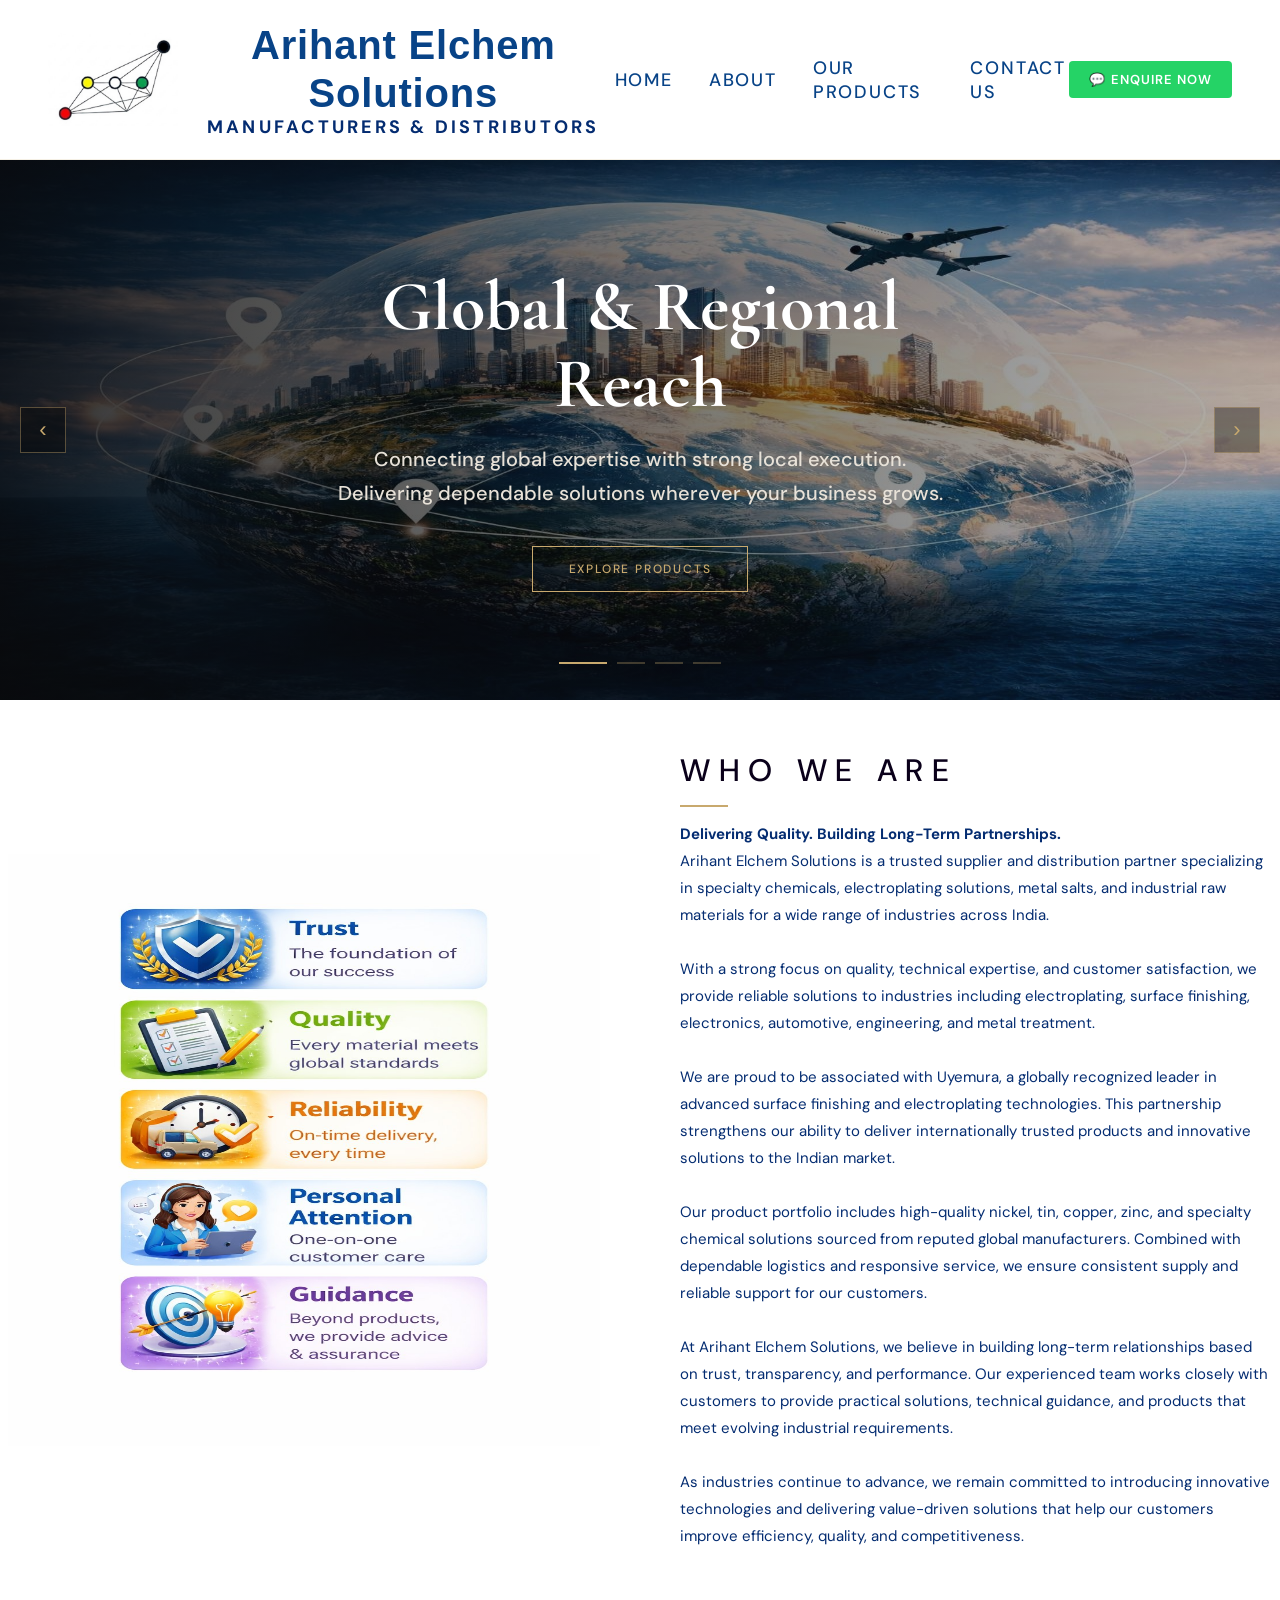
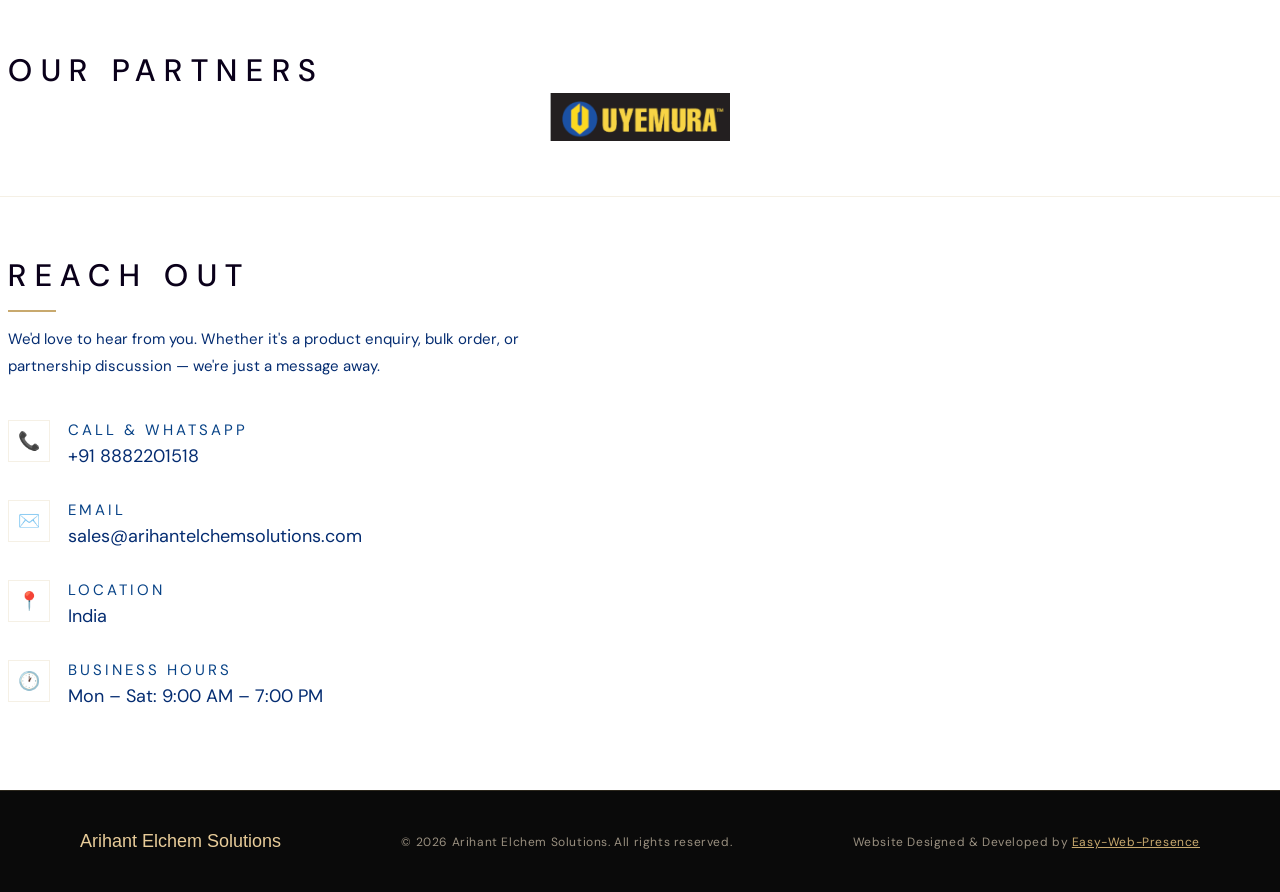
<file: index.html>
<!DOCTYPE html>
<html lang="en">
<head>
<meta charset="UTF-8" />
<meta name="viewport" content="width=device-width, initial-scale=1.0" />
<title>Arihant Elchem Solutions</title>
<link href="https://fonts.googleapis.com/css2?family=Cormorant+Garamond:wght@400;600;700&family=DM+Sans:wght@300;400;500&display=swap" rel="stylesheet" />

 <link rel="stylesheet" href="style.css">
</head>
<body>

<!-- NAVBAR -->
<nav>
  <a href="#home" class="nav-brand">
    <img src="Logo1.png" alt="Arihant Elchem Solutions" />
    <div class="nav-name">
      Arihant Elchem Solutions
      <span> Manufacturers &amp; Distributors</span>
    </div>
  </a>
  <ul class="nav-links">
    <li><a href="#home">Home</a></li>
    <li><a href="#about">About</a></li>
     <li class="dropdown">
        <a href="#products">Our Products</a>
        <ul class="dropdown-menu">
            <li><a href="Pdt1/index.html" target="_blank">Packaging Coatings</a></li>
            <li><a href="Pdt2/index.html" target="_blank">Plating Chemicals</a></li>
            <li><a href="Pdt3/index.html" target="_blank">Anodes</a></li>
            <li><a href="Pdt4/index.html" target="_blank">Basic Chemicals</a></li>
        </ul>
     </li>
    
    <li><a href="#contact">Contact Us</a></li>
  </ul>
  
<a 
  href="https://wa.me/918882201518?text=Hello%2C%20I%20would%20like%20to%20enquire%20about%20a%20product%3F" 
  target="_blank" 
  class="btn-whatsapp-nav"
>
  💬 Enquire Now
</a>
  <button class="nav-toggle" id="navToggle" aria-label="Toggle menu">
    <span></span><span></span><span></span>
  </button>
</nav>

<!-- HOME HERO SLIDER -->
<section id="home" style="padding:0;">
  <div class="slider">
    <div class="slide active">
      <div class="slide-bg" style="background-image: url('Slide3.jpg');"></div>
      <div class="slide-overlay"></div>
      <div class="slide-content">
        
        <h1 class="slide-title">Global & Regional Reach</h1>
        <p class="slide-sub">Connecting global expertise with strong local execution.
Delivering dependable solutions wherever your business grows.</p>
        <a href="#products" class="btn">Explore Products</a>
      </div>
    </div>

    <div class="slide">
      <div class="slide-bg" style="background-image: url('Slider4.png');"></div>
      <div class="slide-overlay"></div>
      <div class="slide-content">
        <div class="slide-tag">Quality Assurance</div>
        <h1 class="slide-title">Customer Centric Approach</h1>
        <p class="slide-sub"> Your challenges drive our solutions and innovations.
We partner closely to ensure consistent success and satisfaction.</p>
        <a href="#contact" class="btn">Get in Touch</a>
      </div>
    </div>

    <div class="slide">
      <div class="slide-bg" style="background-image: url('Slide2.jpg');"></div>
      <div class="slide-overlay"></div>
      <div class="slide-content">
        
        <h1 class="slide-title">Turnkey Solutions</h1>
        <p class="slide-sub">From supply to support, everything under one roof.
Simplifying complexity with seamless, end-to-end service.</p>
        <a href="#contact" class="btn">Get in Touch</a>
      </div>
    </div>

    <div class="slide">
      <div class="slide-bg" style="background-image: url('Slider1.png');"></div>
      <div class="slide-overlay"></div>
      <div class="slide-content">
        
        <h1 class="slide-title">Mission & Vision</h1>
        <p class="slide-sub">Driven by quality, innovation, and trust.
Committed to shaping a stronger and sustainable future.</p>
        <a href="#contact" class="btn">Get in Touch</a>
      </div>
    </div>

    <!-- SLIDER ARROWS -->
    <button class="slider-arrow slider-prev" onclick="prevSlide()" aria-label="Previous slide">&#8249;</button>
    <button class="slider-arrow slider-next" onclick="nextSlide()" aria-label="Next slide">&#8250;</button>

    <div class="slider-dots">
      <div class="dot active" onclick="goToSlide(0)"></div>
      <div class="dot" onclick="goToSlide(1)"></div>
      <div class="dot" onclick="goToSlide(2)"></div>
      <div class="dot" onclick="goToSlide(3)"></div>
    </div>
  </div>
</section>


<!-- ABOUT -->
<section id="about">
  <div class="about-visual">
    <div class="about-img-main"><img src="./AboutUs.jpg" alt="About Us" /></div>
  </div>

  <div class="about-content">
    <div class="section-tag">Who We Are</div>
    
    <div class="divider"></div>
    <p class="section-desc">
      <strong>Delivering Quality. Building Long-Term Partnerships.</strong>
      <br>
      

Arihant Elchem Solutions is a trusted supplier and distribution partner specializing in specialty chemicals, electroplating solutions, metal salts, and industrial raw materials for a wide range of industries across India.
<br> <br>
With a strong focus on quality, technical expertise, and customer satisfaction, we provide reliable solutions to industries including electroplating, surface finishing, electronics, automotive, engineering, and metal treatment.
<br><br>
We are proud to be associated with Uyemura, a globally recognized leader in advanced surface finishing and electroplating technologies. This partnership strengthens our ability to deliver internationally trusted products and innovative solutions to the Indian market.
<br><br>   
Our product portfolio includes high-quality nickel, tin, copper, zinc, and specialty chemical solutions sourced from reputed global manufacturers. Combined with dependable logistics and responsive service, we ensure consistent supply and reliable support for our customers.
<br><br>
At Arihant Elchem Solutions, we believe in building long-term relationships based on trust, transparency, and performance. Our experienced team works closely with customers to provide practical solutions, technical guidance, and products that meet evolving industrial requirements.
<br><br>
As industries continue to advance, we remain committed to introducing innovative technologies and delivering value-driven solutions that help our customers improve efficiency, quality, and competitiveness.
    </p>
  </div>
</section>


<!-- Our Partners  -->

<section id="partners">
    <div class="partners-info">
        <div class="section-tag"> Our Partners </div>
        <div class="partners-container">

            <a href="https://www.uyemura.com" target="_blank">
                <img src="Uyemura.png" alt="Company Logo">
            </a>
        </div>  
    </div>
</section>

<!-- CONTACT -->
<section id="contact">
  <div class="contact-info">
    <div class="section-tag">Reach Out</div>
    
    <div class="divider"></div>
    <p class="section-desc" style="margin-bottom:40px;">We'd love to hear from you. Whether it's a product enquiry, bulk order, or partnership discussion — we're just a message away.</p>

    <div class="contact-item">
      <div class="contact-icon">📞</div>
      <div>
        <div class="contact-item-label">Call & WhatsApp</div>
        <a href="tel:+918882201518" class="contact-item-val" style="color:#042c71; text-decoration:none;">+91 8882201518</a>
      </div>
    </div>

    <!-- <div class="contact-item">
      <div class="contact-icon">💬</div>
      <div>
        <div class="contact-item-label">WhatsApp Us</div>
        <a 
          href="https://wa.me/918882201518?text=Hello%2C%20I%20would%20like%20to%20enquire%20about%20a%20product%3F" 
          target="_blank" 
          class="contact-item-val" 
          style="color:#084387; text-decoration:none;"
        >
          +91 8882201518
        </a>
      </div>
    </div> -->

    <div class="contact-item">
  <div class="contact-icon">✉️</div>
  <div>
    <div class="contact-item-label">Email</div>
    <a href="mailto:contact@jagannathjienterprises.com" class="contact-item-val" style="color:#042c71; text-decoration:none;">
      sales@arihantelchemsolutions.com
    </a>
  </div>
</div>

    <div class="contact-item">
      <div class="contact-icon">📍</div>
      <div>
        <div class="contact-item-label">Location</div>
        <div class="contact-item-val">India</div>
      </div>
    </div>

    <div class="contact-item">
      <div class="contact-icon">🕐</div>
      <div>
        <div class="contact-item-label">Business Hours</div>
        <div class="contact-item-val">Mon – Sat: 9:00 AM – 7:00 PM</div>
      </div>
    </div>
  </div>

</section>

<!-- FOOTER -->
<footer>
  <div class="footer-brand">Arihant Elchem Solutions</div>
  <div class="footer-copy">© 2026 Arihant Elchem Solutions. All rights reserved.</div>
  <div class="footer-copy">Website Designed &amp; Developed by <a href="https://www.easywebpresence.co.in/" target="_blank" style="color:#c8a96e;">Easy-Web-Presence</a></div>
</footer>

<script src="script.js"></script>
</body>
</html>
</file>
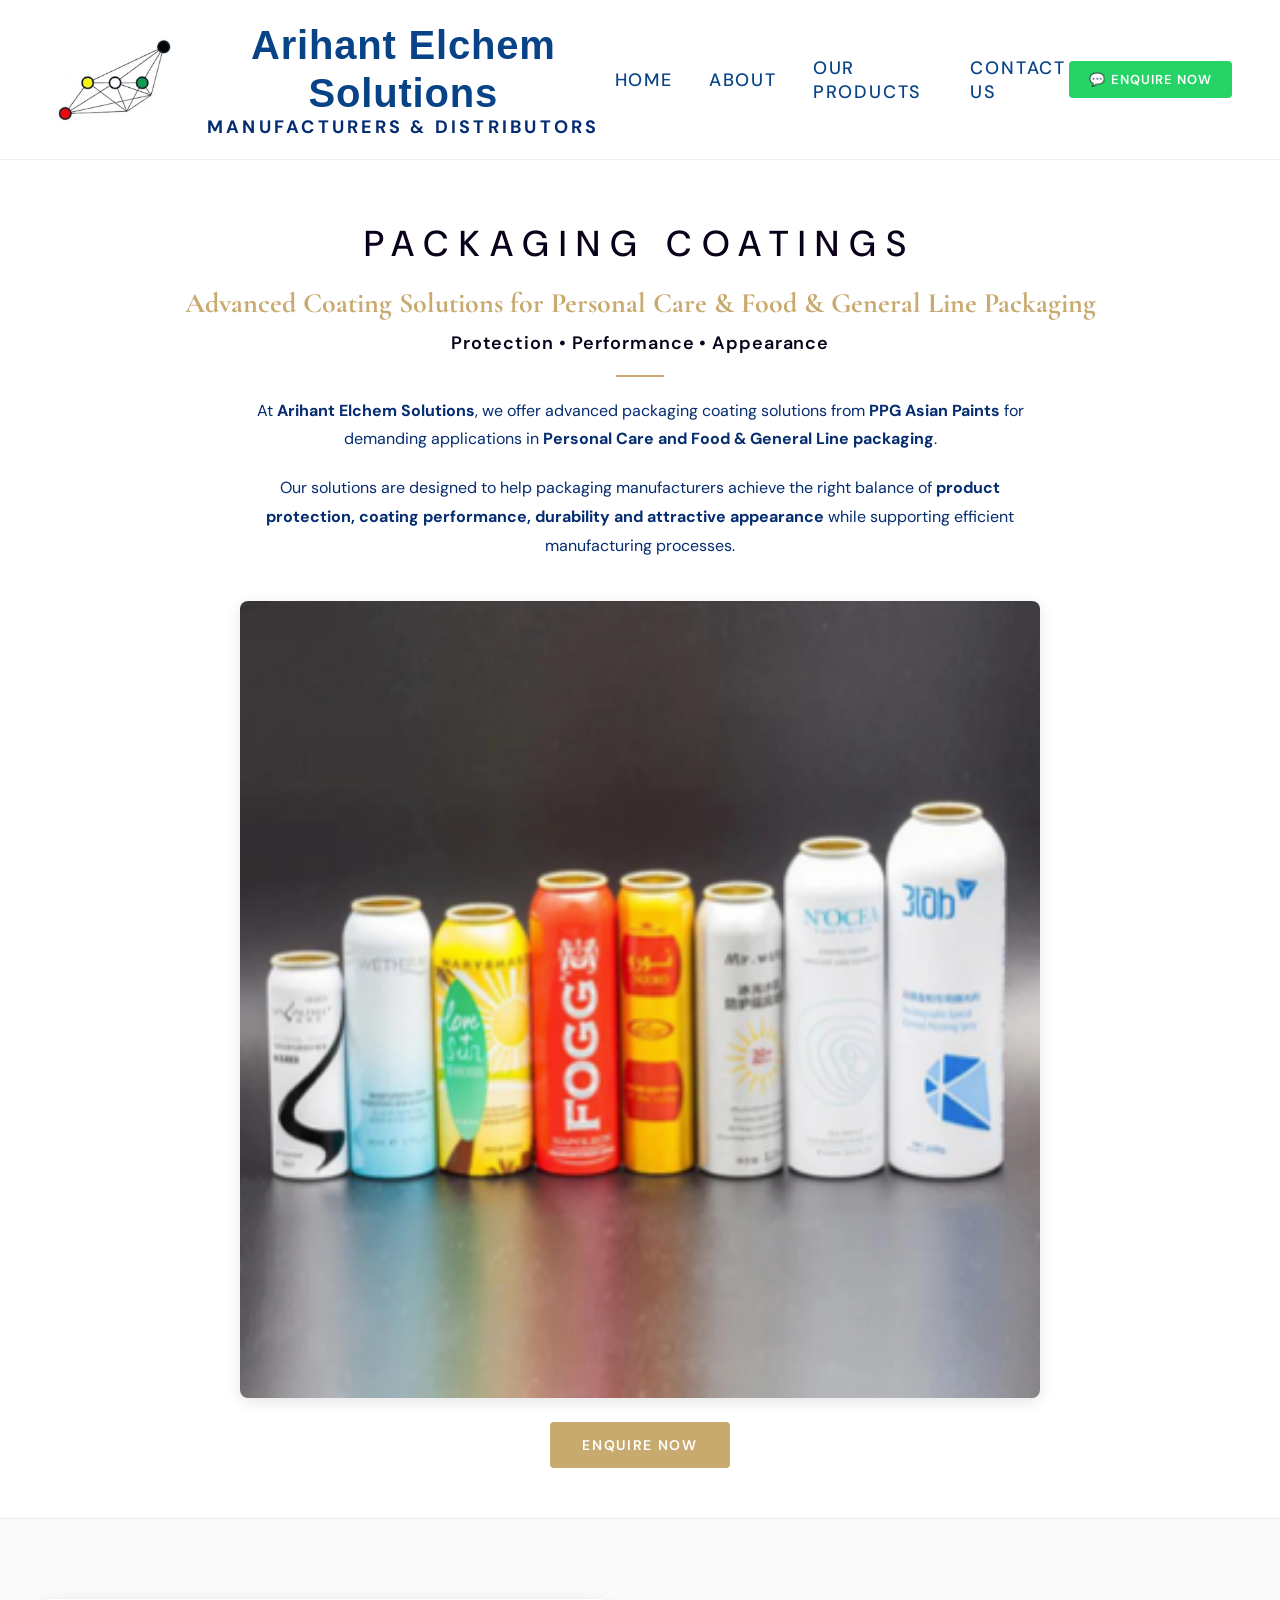
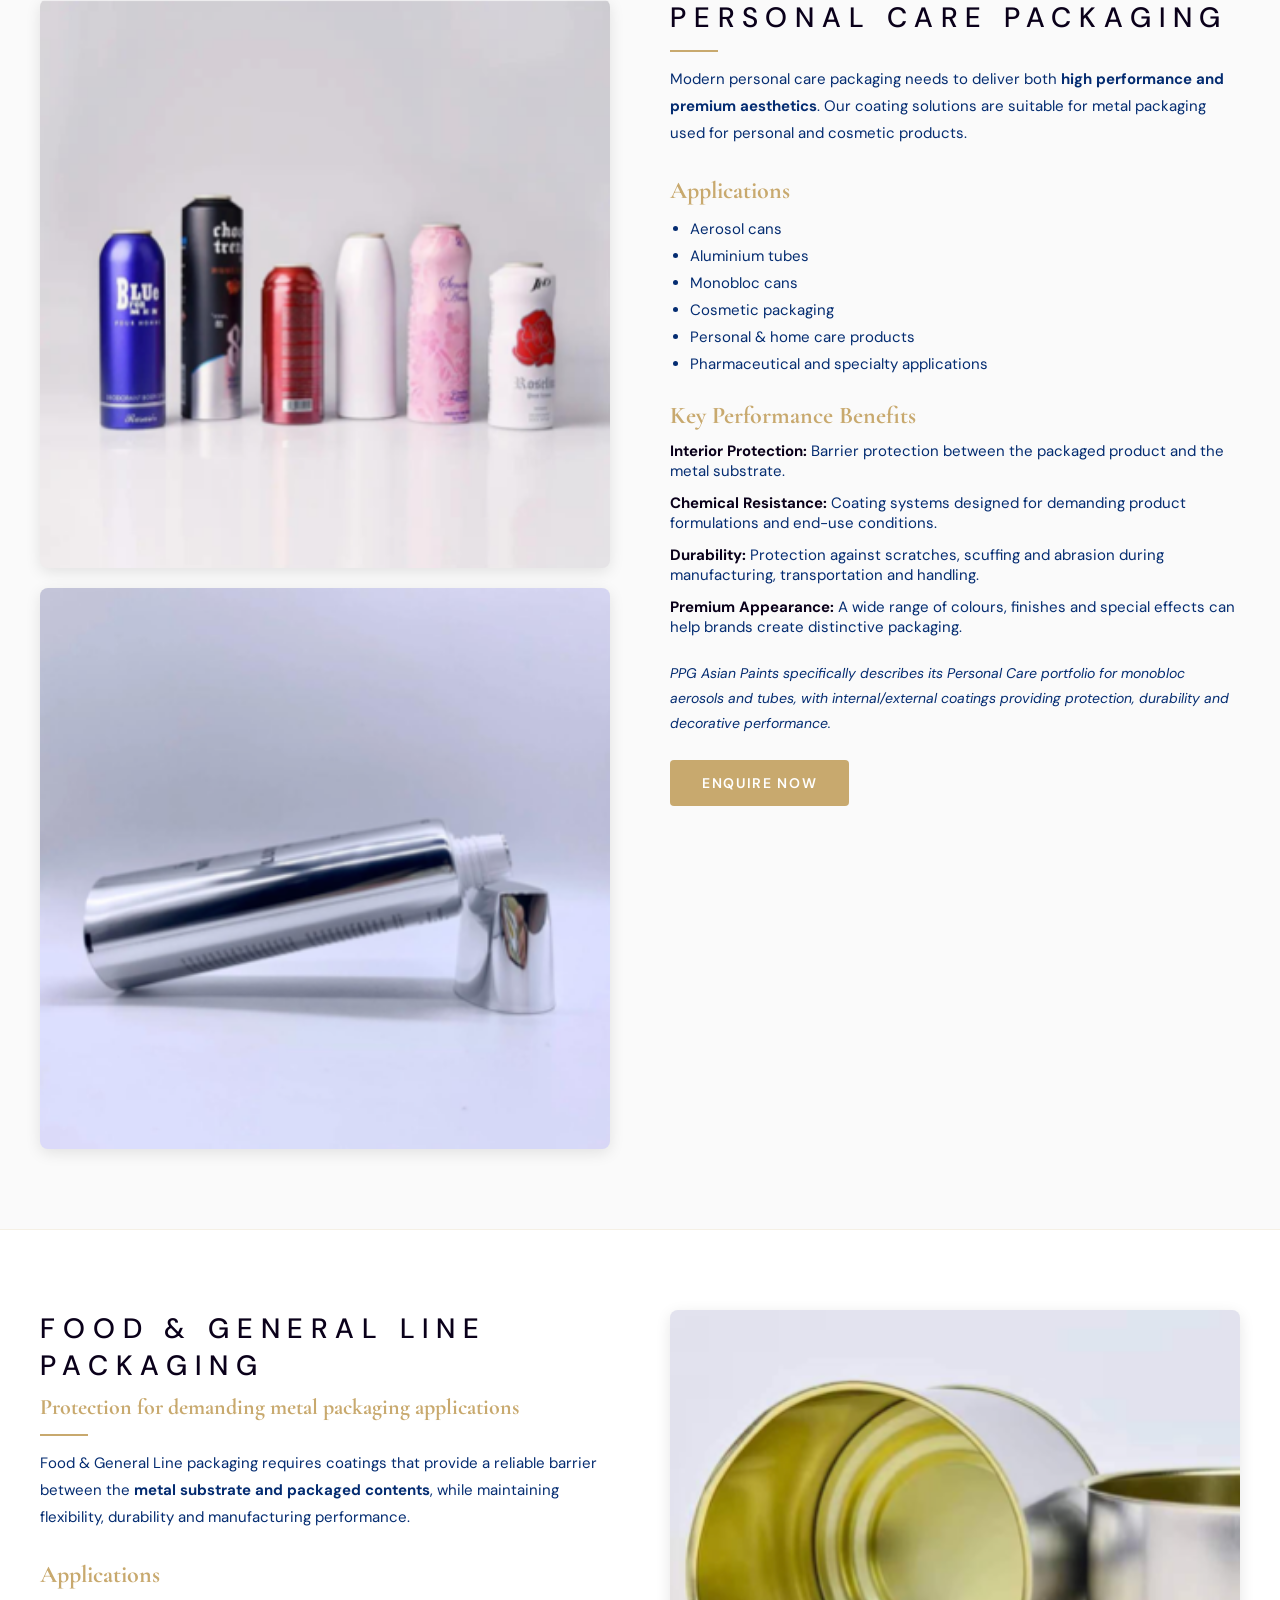
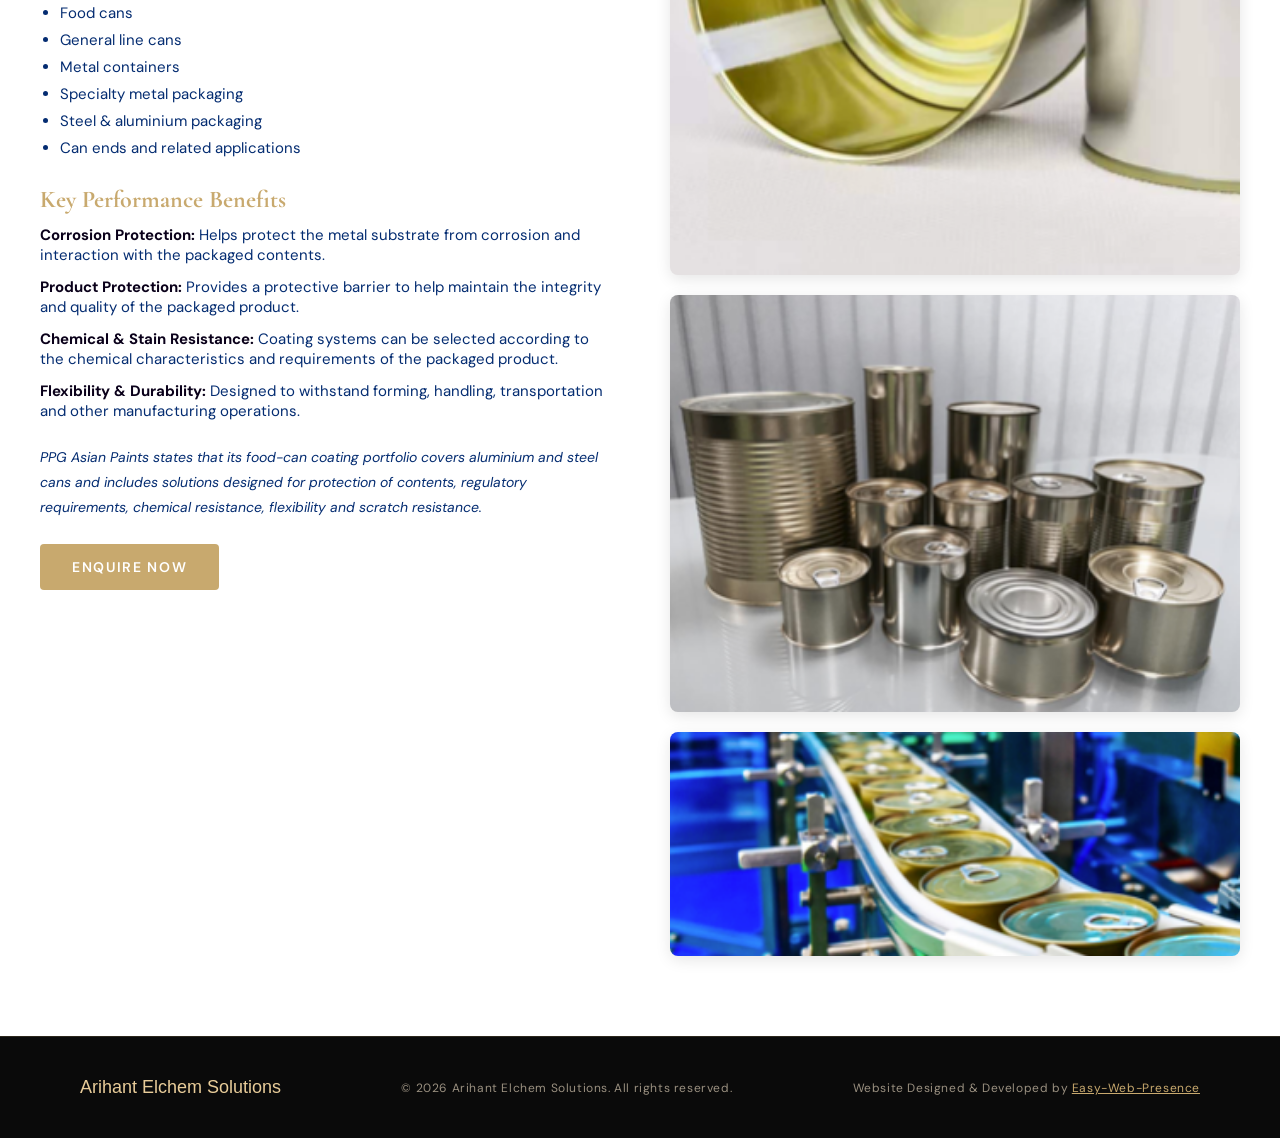
<file: Pdt1/index.html>
<!DOCTYPE html>
<html lang="en">
<head>
    <meta charset="UTF-8" />
    <meta name="viewport" content="width=device-width, initial-scale=1.0" />
    <title>Packaging Coatings - Arihant Elchem Solutions</title>
    <link href="https://fonts.googleapis.com/css2?family=Cormorant+Garamond:wght@400;600;700&family=DM+Sans:wght@300;400;500&display=swap" rel="stylesheet" />
    <link rel="stylesheet" href="../style.css">
    <style>
        .product-section-grid {
            display: grid;
            grid-template-columns: 1fr 1fr;
            gap: 60px;
            align-items: start;
            max-width: 1200px;
            margin: 0 auto;
        }
        @media (max-width: 1024px) {
            .product-section-grid {
                grid-template-columns: 1fr;
            }
        }
        .product-img {
            width: 100%;
            height: auto;
            border-radius: 8px;
            object-fit: cover;
            box-shadow: 0 4px 15px rgba(0,0,0,0.1);
        }
        .content-list {
            color: #042c71;
            font-size: 15px;
            margin-bottom: 24px;
            line-height: 1.8;
            padding-left: 20px;
        }
        .benefits-list {
            color: #042c71;
            font-size: 15px;
            margin-bottom: 24px;
            list-style-type: none;
            padding-left: 0;
            display: flex;
            flex-direction: column;
            gap: 12px;
        }
        .benefits-list li strong {
            color: #0a001a;
        }
        .section-title-custom {
            color: var(--gold);
            line-height: 1.2;
            font-size: 28px;
            margin-bottom: 10px;
            font-family: 'Cormorant Garamond', serif;
            font-weight: 700;
        }
        .btn-enquire {
            display: inline-flex;
            align-items: center;
            gap: 8px;
            padding: 14px 32px;
            background: var(--gold);
            color: #fff !important;
            text-decoration: none;
            font-size: 14px;
            font-weight: 600;
            letter-spacing: 0.12em;
            text-transform: uppercase;
            border-radius: 4px;
            margin-top: 24px;
            transition: background 0.3s, transform 0.2s;
            border: none;
        }
        .btn-enquire:hover {
            background: #b5955c;
            transform: translateY(-2px);
        }
    </style>
</head>
<body>

<!-- NAVBAR -->
<nav>
  <a href="../index.html#home" class="nav-brand">
    <img src="../Logo1.png" alt="Arihant Elchem Solutions" />
    <div class="nav-name">
      Arihant Elchem Solutions
      <span> Manufacturers &amp; Distributors</span>
    </div>
  </a>
  <ul class="nav-links">
    <li><a href="../index.html#home">Home</a></li>
    <li><a href="../index.html#about">About</a></li>
     <li class="dropdown">
        <a href="../index.html#products">Our Products</a>
        <ul class="dropdown-menu">
            <li><a href="index.html">Packaging Coatings</a></li>
            <li><a href="../Pdt2/index.html">Plating Chemicals</a></li>
            <li><a href="../Pdt3/index.html">Anodes</a></li>
            <li><a href="../Pdt4/index.html">Basic Chemicals</a></li>
        </ul>
     </li>
    <li><a href="../index.html#contact">Contact Us</a></li>
  </ul>
  
<a 
  href="https://wa.me/918882201518?text=Hello%2C%20I%20would%20like%20to%20enquire%20about%20a%20product%3F" 
  target="_blank" 
  class="btn-whatsapp-nav"
>
  💬 Enquire Now
</a>
  <button class="nav-toggle" id="navToggle" aria-label="Toggle menu">
    <span></span><span></span><span></span>
  </button>
</nav>

<!-- MAIN INTRO SECTION -->
<section id="packaging-coatings" style="margin-top: 160px; padding-top: 60px;">
  <div class="about-content" style="max-width: 1000px; margin: 0 auto; text-align: center;">
    <div class="section-tag" style="font-size: 36px; margin-bottom: 20px; color: #0a001a;">Packaging Coatings</div>
    <div class="section-title-custom" style="display: block;">Advanced Coating Solutions for Personal Care & Food & General Line Packaging</div>
    <div style="font-weight: 600; color: #0a001a; margin-bottom: 20px; font-size: 18px; letter-spacing: 0.05em;">Protection • Performance • Appearance</div>
    <div class="divider" style="margin: 20px auto;"></div>
    <p class="section-desc" style="max-width: 800px; margin: 0 auto 20px; text-align: center; color: #042c71; font-size: 16px;">
      At <strong>Arihant Elchem Solutions</strong>, we offer advanced packaging coating solutions from <strong>PPG Asian Paints</strong> for demanding applications in <strong>Personal Care and Food & General Line packaging</strong>.
    </p>
    <p class="section-desc" style="max-width: 800px; margin: 0 auto; text-align: center; color: #042c71; font-size: 16px;">
      Our solutions are designed to help packaging manufacturers achieve the right balance of <strong>product protection, coating performance, durability and attractive appearance</strong> while supporting efficient manufacturing processes.
    </p>
    
    <div style="margin-top: 40px; display: flex; justify-content: center;">
        <img src="./images/image13.png" alt="Packaging Coatings" class="product-img" style="max-width: 800px;">
    </div>
    
    <a href="https://wa.me/918882201518?text=Hello%2C%20I%20would%20like%20to%20enquire%20about%20Packaging%20Coatings" target="_blank" class="btn-enquire">
      Enquire Now
    </a>
  </div>
</section>

<!-- PERSONAL CARE PACKAGING SECTION -->
<section id="personal-care" style="background: #fafafa; border-top: 1px solid var(--border); padding: 80px 20px;">
  <div class="product-section-grid">
    <div class="about-visual" style="display: flex; flex-direction: column; gap: 20px;">
        <img src="./images/image14.png" alt="Personal Care Aerosol Cans" class="product-img">
        <img src="./images/image15.png" alt="Personal Care Packaging" class="product-img">
    </div>
    
    <div class="about-content">
      <div class="section-tag" style="font-size: 28px; margin-bottom: 10px; color: #0a001a;">Personal Care Packaging</div>
      <div class="divider"></div>
      <p class="section-desc" style="margin-bottom: 30px; color: #042c71;">
        Modern personal care packaging needs to deliver both <strong>high performance and premium aesthetics</strong>. Our coating solutions are suitable for metal packaging used for personal and cosmetic products.
      </p>
      
      <h3 class="section-title-custom" style="font-size: 24px;">Applications</h3>
      <ul class="content-list">
        <li>Aerosol cans</li>
        <li>Aluminium tubes</li>
        <li>Monobloc cans</li>
        <li>Cosmetic packaging</li>
        <li>Personal & home care products</li>
        <li>Pharmaceutical and specialty applications</li>
      </ul>
      
      <h3 class="section-title-custom" style="font-size: 24px;">Key Performance Benefits</h3>
      <ul class="benefits-list">
        <li><strong>Interior Protection:</strong> Barrier protection between the packaged product and the metal substrate.</li>
        <li><strong>Chemical Resistance:</strong> Coating systems designed for demanding product formulations and end-use conditions.</li>
        <li><strong>Durability:</strong> Protection against scratches, scuffing and abrasion during manufacturing, transportation and handling.</li>
        <li><strong>Premium Appearance:</strong> A wide range of colours, finishes and special effects can help brands create distinctive packaging.</li>
      </ul>
      
      <p class="section-desc" style="font-style: italic; font-size: 14px; color: #042c71; margin-top: 20px;">
        PPG Asian Paints specifically describes its Personal Care portfolio for monobloc aerosols and tubes, with internal/external coatings providing protection, durability and decorative performance.
      </p>
      
      <a href="https://wa.me/918882201518?text=Hello%2C%20I%20would%20like%20to%20enquire%20about%20Personal%20Care%20Packaging%20Coatings" target="_blank" class="btn-enquire">
        Enquire Now
      </a>
    </div>
  </div>
</section>

<!-- FOOD & GENERAL LINE PACKAGING SECTION -->
<section id="food-general-line" style="border-top: 1px solid var(--border); padding: 80px 20px;">
  <div class="product-section-grid">
    
    <div class="about-content">
      <div class="section-tag" style="font-size: 28px; margin-bottom: 10px; color: #0a001a;">Food & General Line Packaging</div>
      <div class="section-title-custom" style="font-size: 22px;">Protection for demanding metal packaging applications</div>
      <div class="divider"></div>
      <p class="section-desc" style="margin-bottom: 30px; color: #042c71;">
        Food & General Line packaging requires coatings that provide a reliable barrier between the <strong>metal substrate and packaged contents</strong>, while maintaining flexibility, durability and manufacturing performance.
      </p>
      
      <h3 class="section-title-custom" style="font-size: 24px;">Applications</h3>
      <ul class="content-list">
        <li>Food cans</li>
        <li>General line cans</li>
        <li>Metal containers</li>
        <li>Specialty metal packaging</li>
        <li>Steel & aluminium packaging</li>
        <li>Can ends and related applications</li>
      </ul>
      
      <h3 class="section-title-custom" style="font-size: 24px;">Key Performance Benefits</h3>
      <ul class="benefits-list">
        <li><strong>Corrosion Protection:</strong> Helps protect the metal substrate from corrosion and interaction with the packaged contents.</li>
        <li><strong>Product Protection:</strong> Provides a protective barrier to help maintain the integrity and quality of the packaged product.</li>
        <li><strong>Chemical & Stain Resistance:</strong> Coating systems can be selected according to the chemical characteristics and requirements of the packaged product.</li>
        <li><strong>Flexibility & Durability:</strong> Designed to withstand forming, handling, transportation and other manufacturing operations.</li>
      </ul>
      
      <p class="section-desc" style="font-style: italic; font-size: 14px; color: #042c71; margin-top: 20px;">
        PPG Asian Paints states that its food-can coating portfolio covers aluminium and steel cans and includes solutions designed for protection of contents, regulatory requirements, chemical resistance, flexibility and scratch resistance.
      </p>
      
      <a href="https://wa.me/918882201518?text=Hello%2C%20I%20would%20like%20to%20enquire%20about%20Food%20%26%20General%20Line%20Packaging%20Coatings" target="_blank" class="btn-enquire">
        Enquire Now
      </a>
    </div>
    
    <div class="about-visual" style="display: flex; flex-direction: column; gap: 20px;">
      <img src="./images/image16.png" alt="Food Cans" class="product-img">
      <img src="./images/image17.png" alt="Metal Cans" class="product-img">
      <img src="./images/image18.png" alt="Factory Line Cans" class="product-img">
    </div>
  </div>
</section>

<!-- FOOTER -->
<footer>
  <div class="footer-brand">Arihant Elchem Solutions</div>
  <div class="footer-copy">© 2026 Arihant Elchem Solutions. All rights reserved.</div>
  <div class="footer-copy">Website Designed &amp; Developed by <a href="https://www.easywebpresence.co.in/" target="_blank" style="color:#c8a96e;">Easy-Web-Presence</a></div>
</footer>

<script src="../script.js"></script>
</body>
</html>
</file>
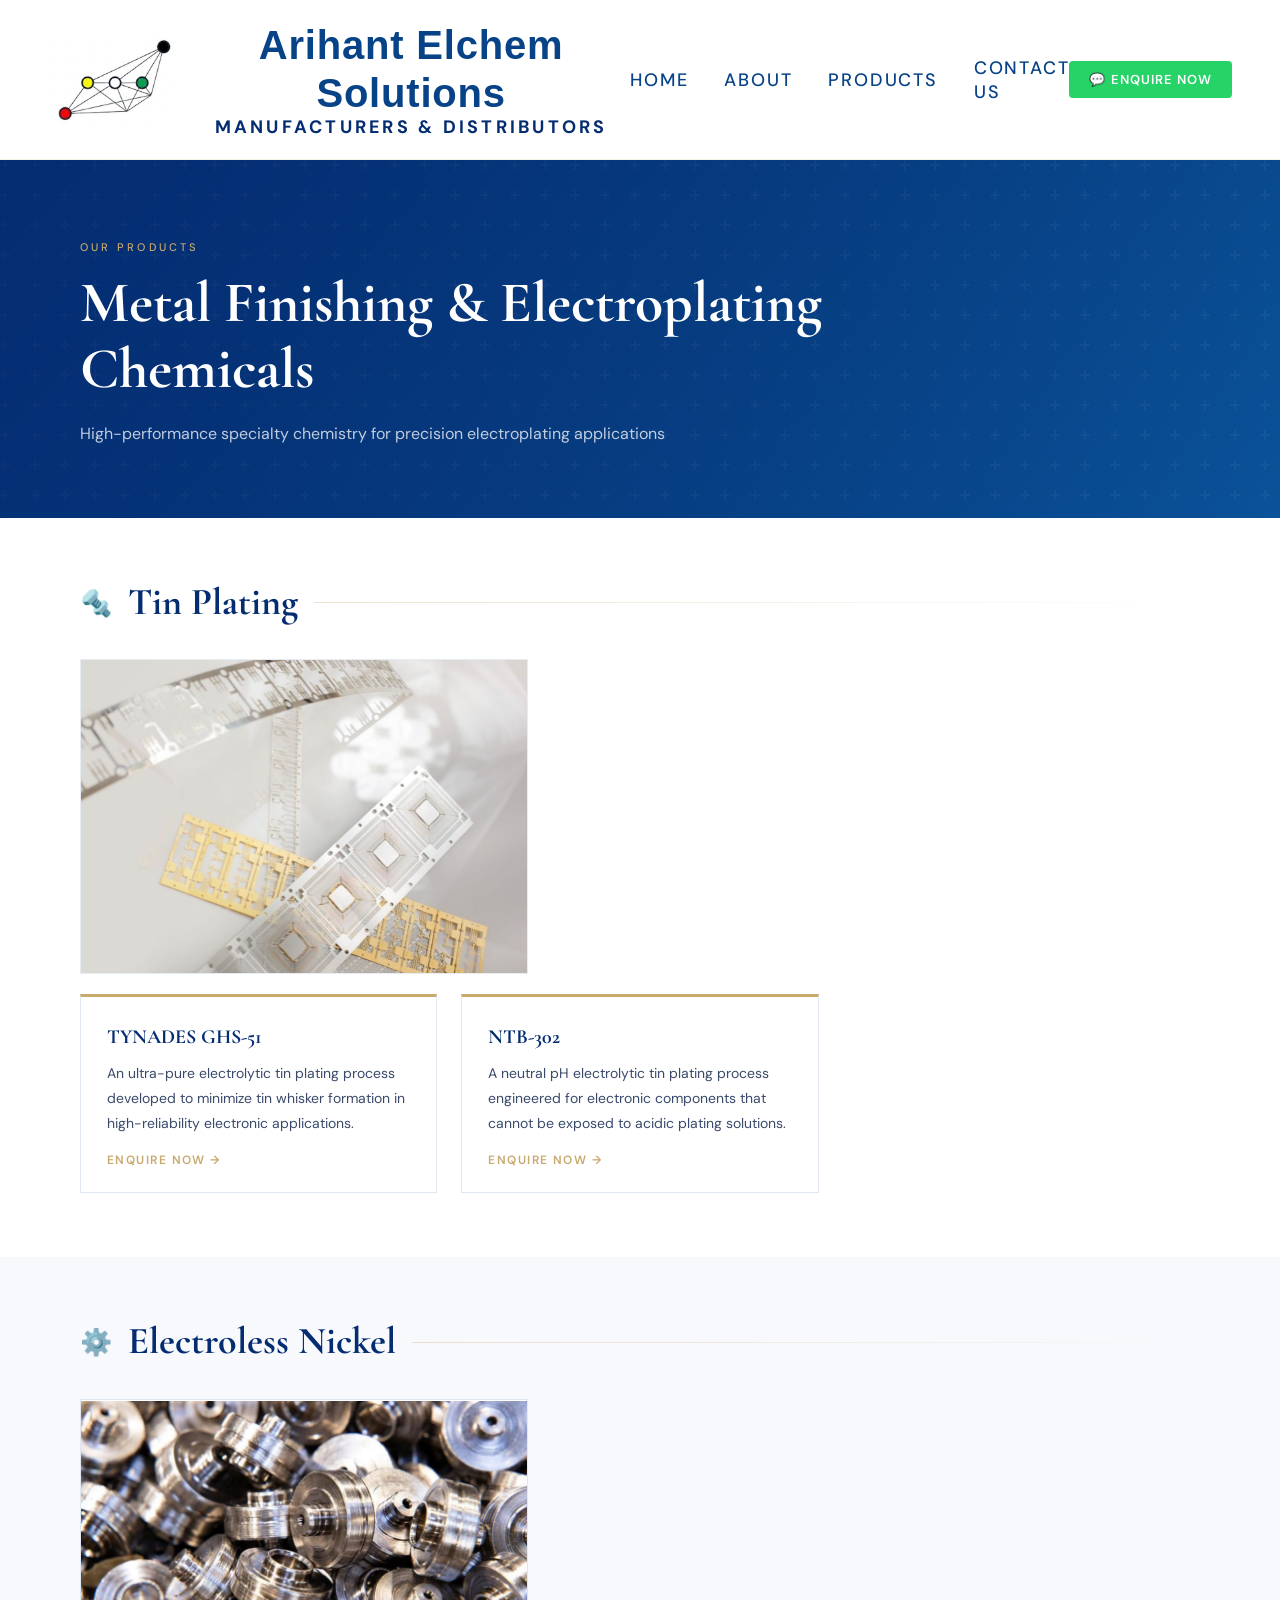
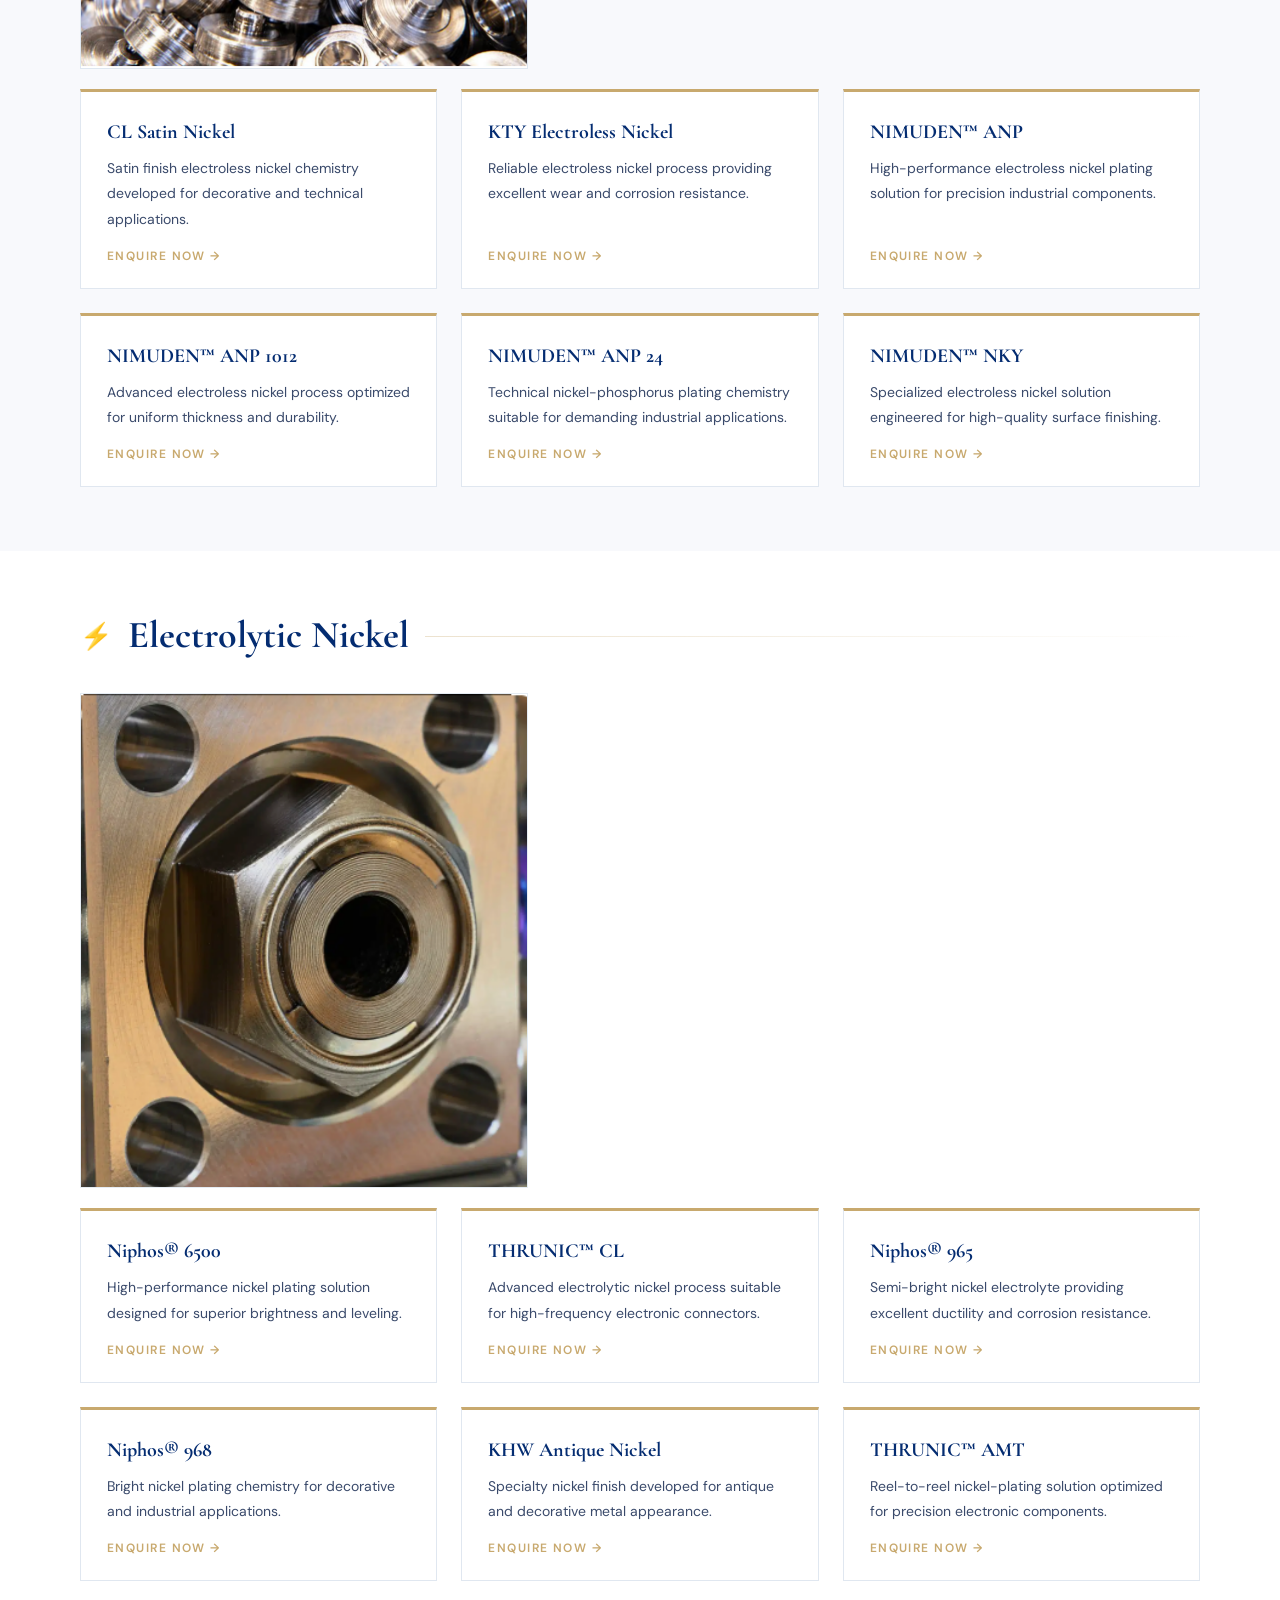
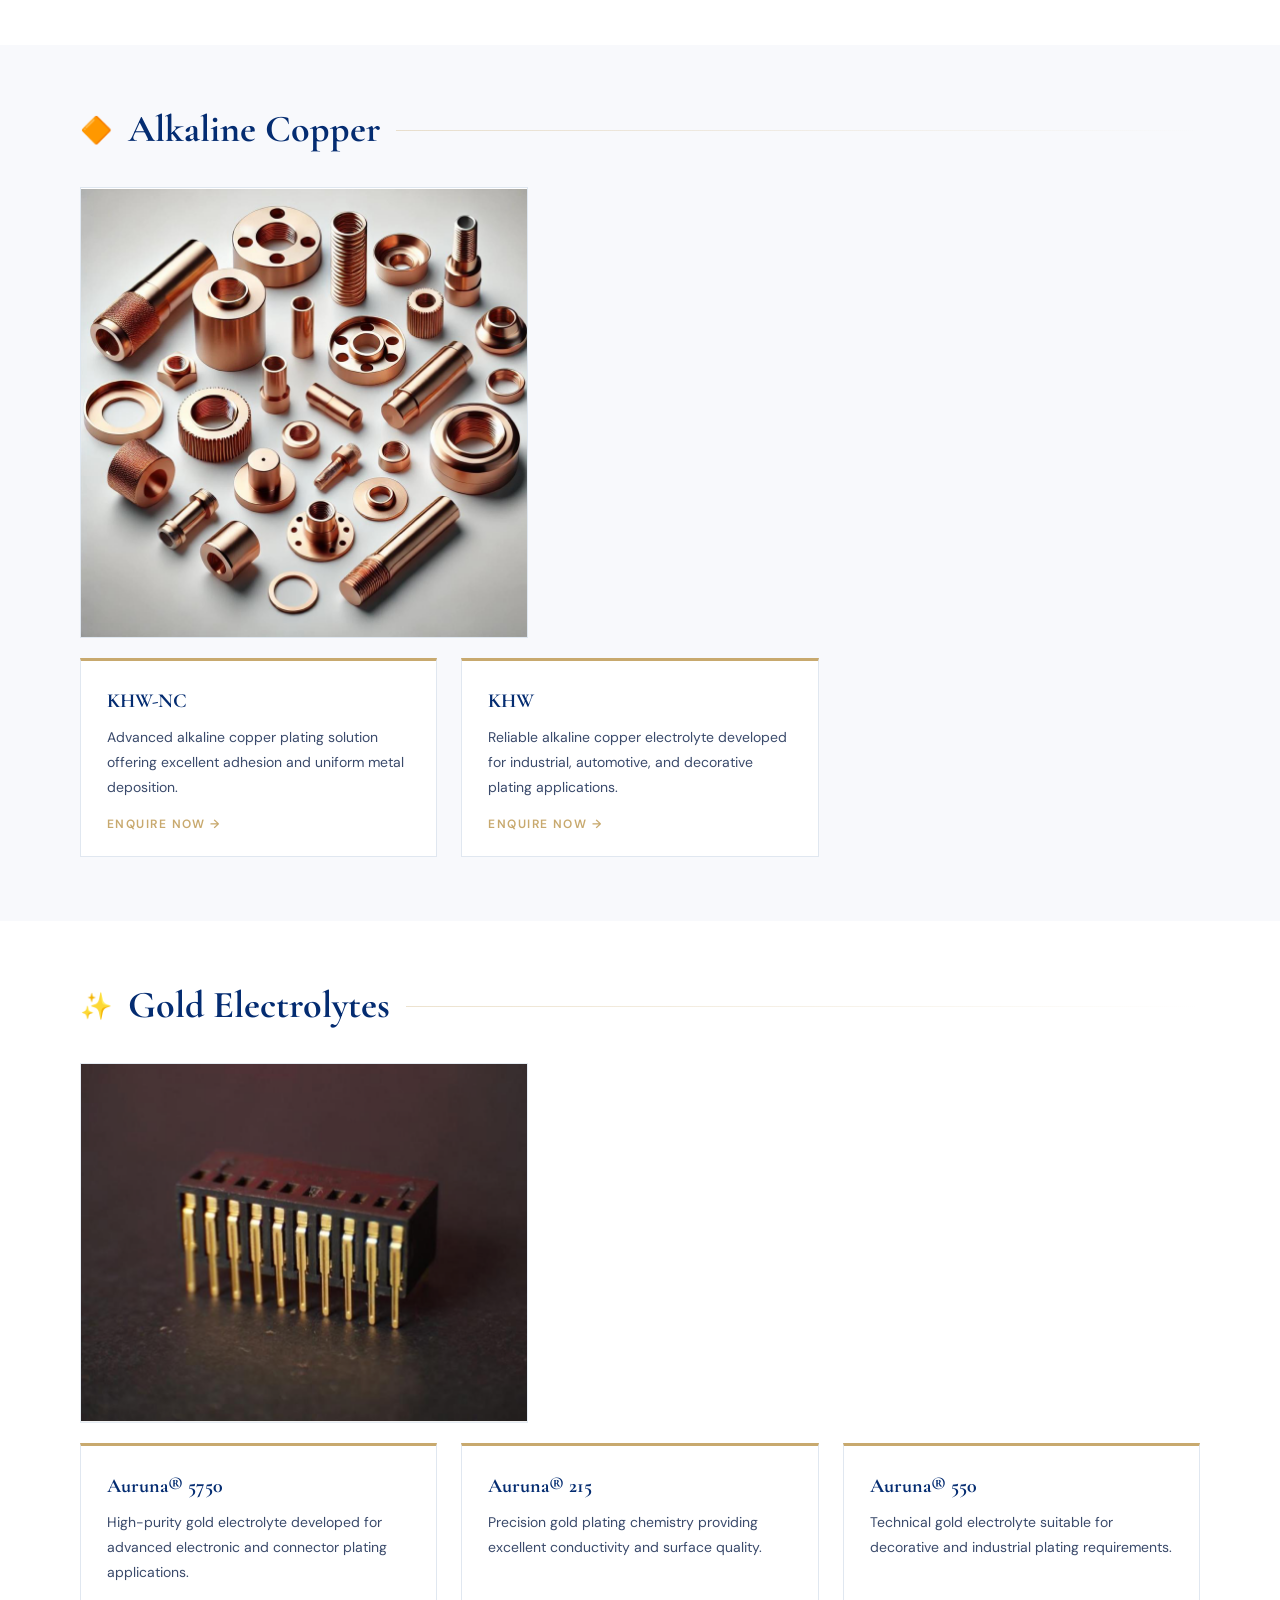
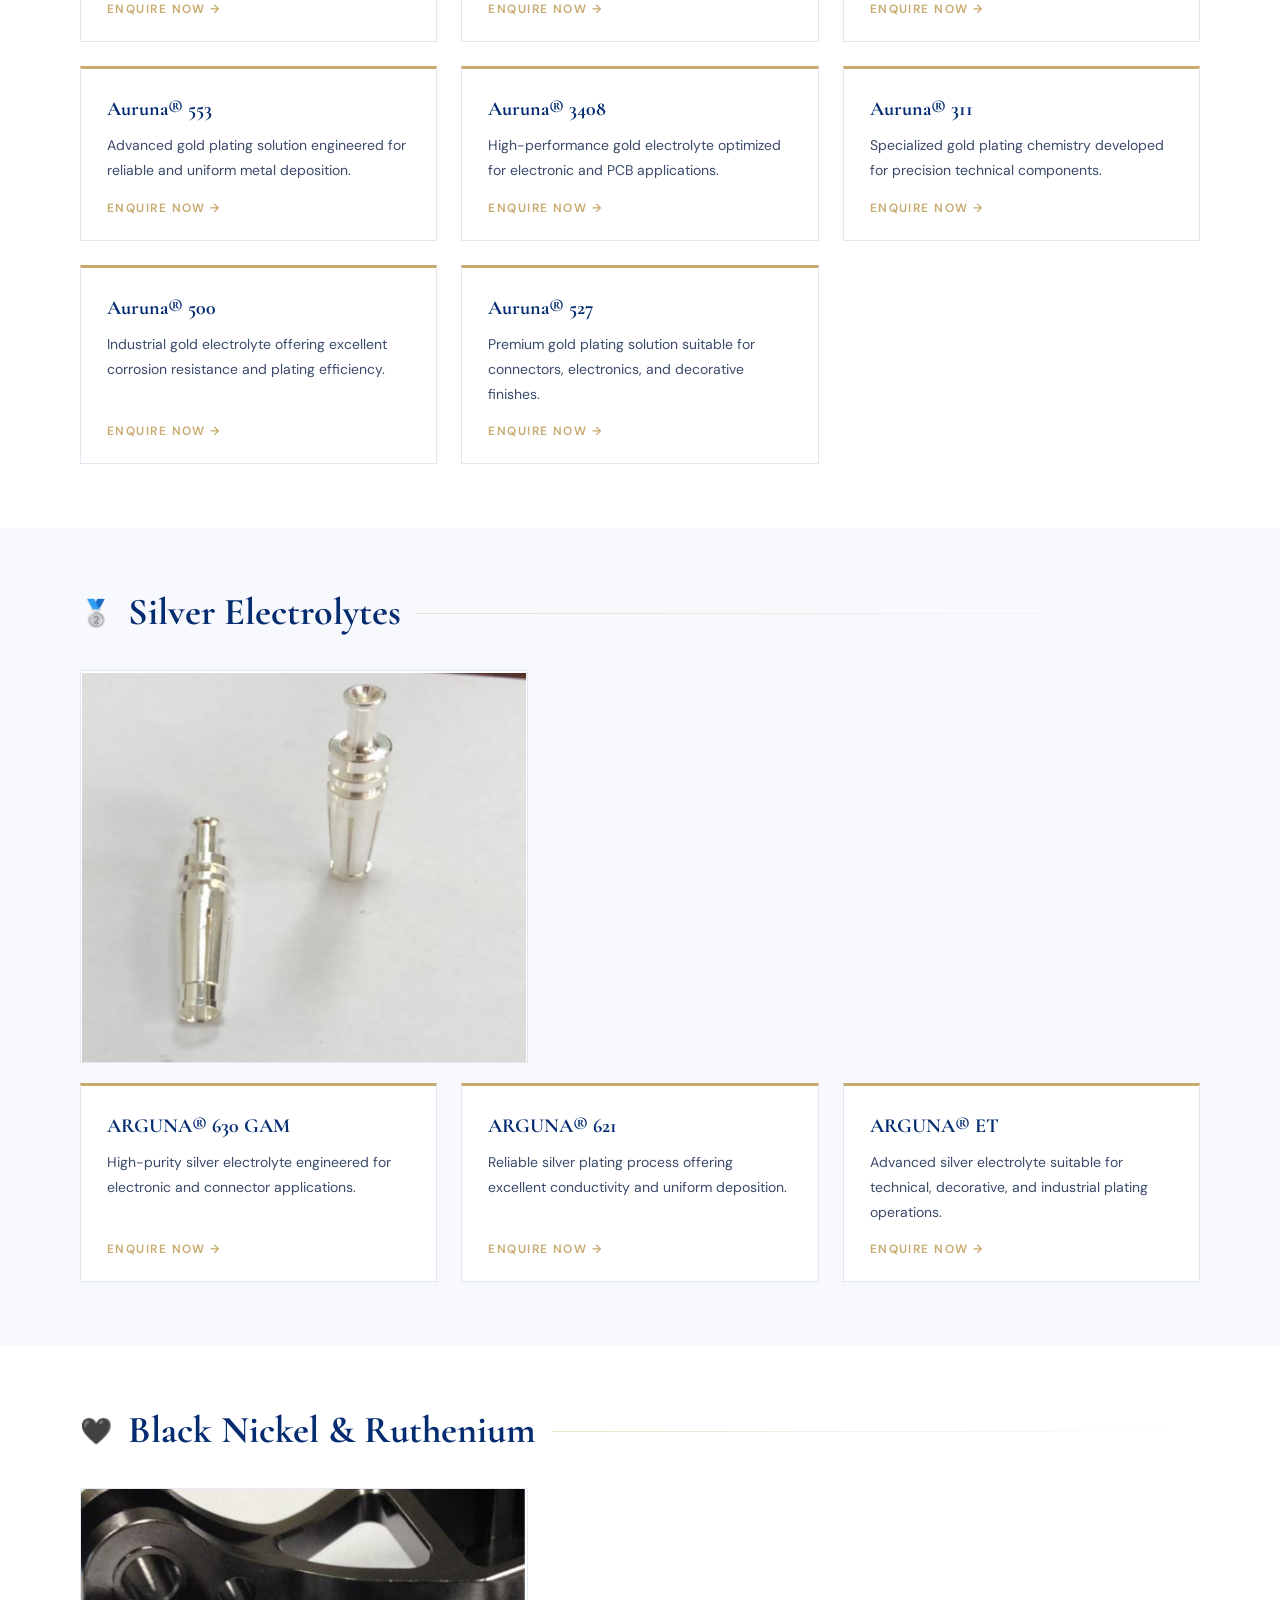
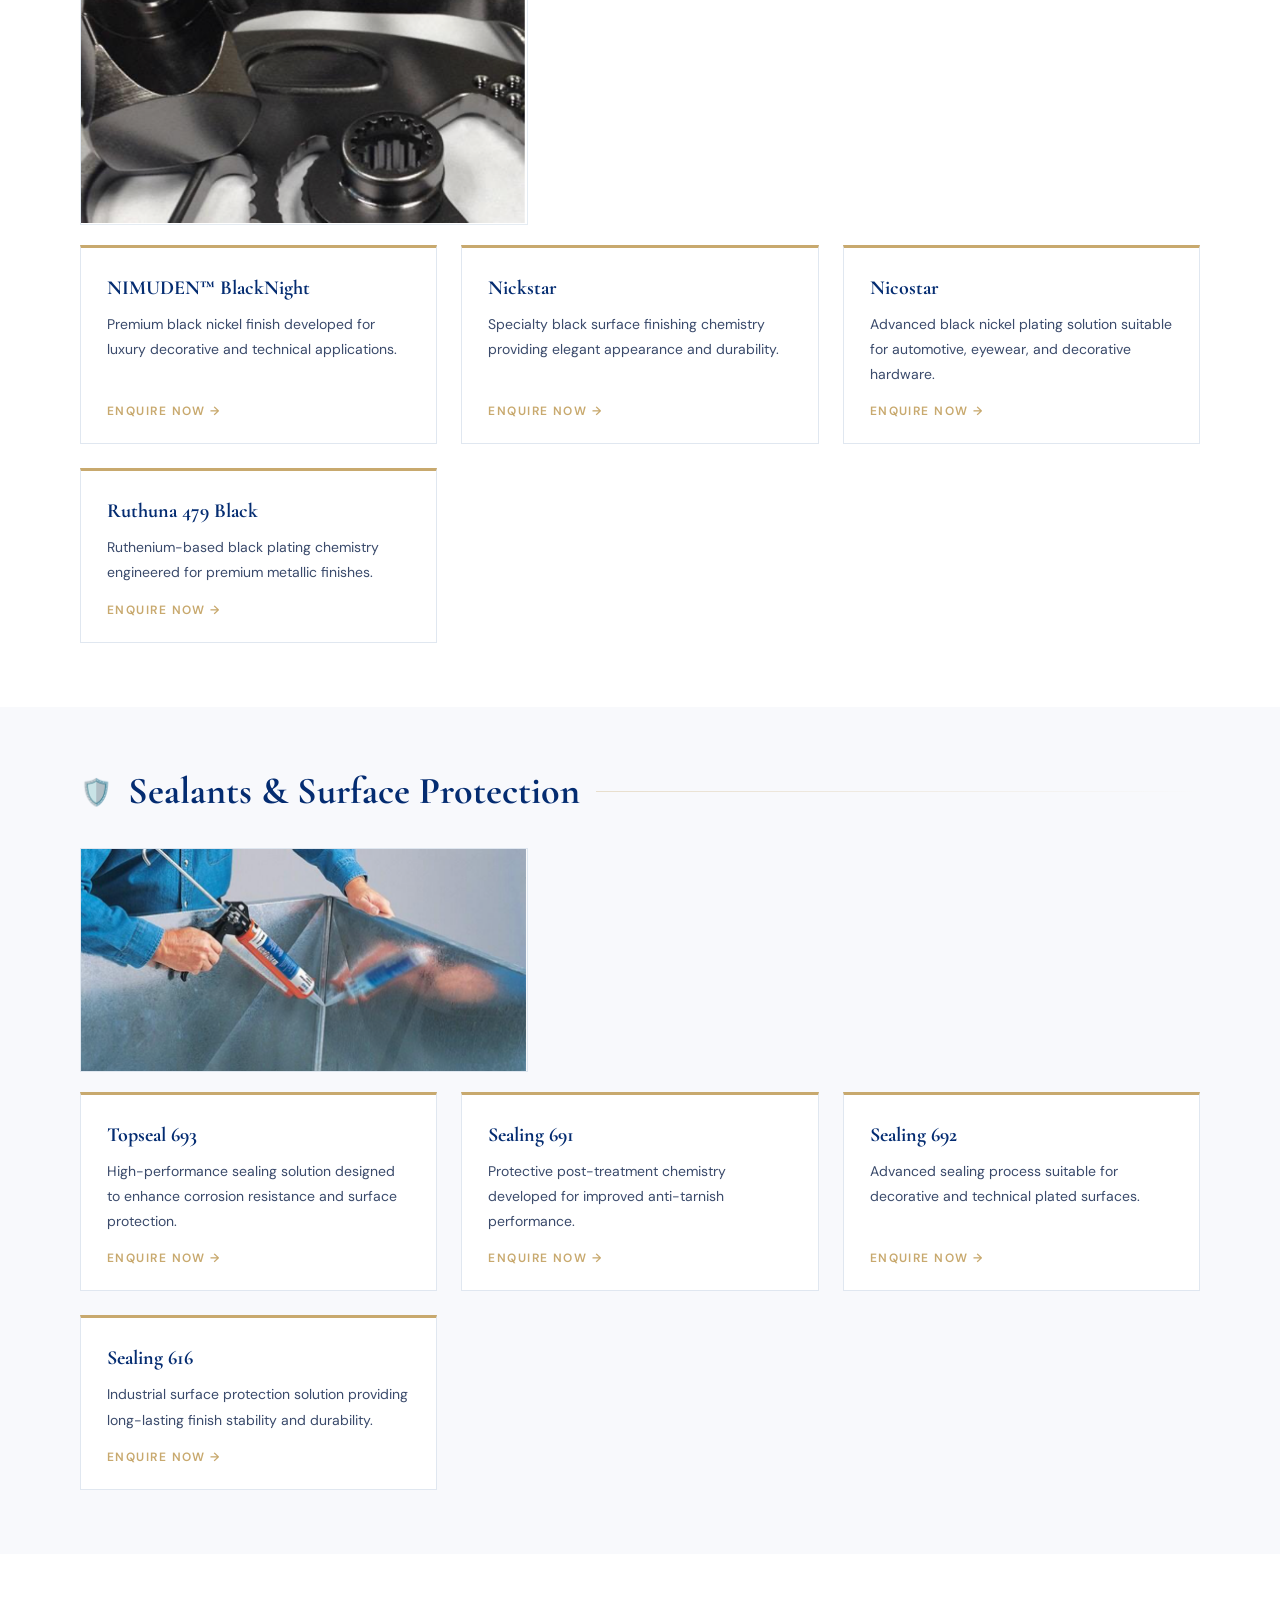
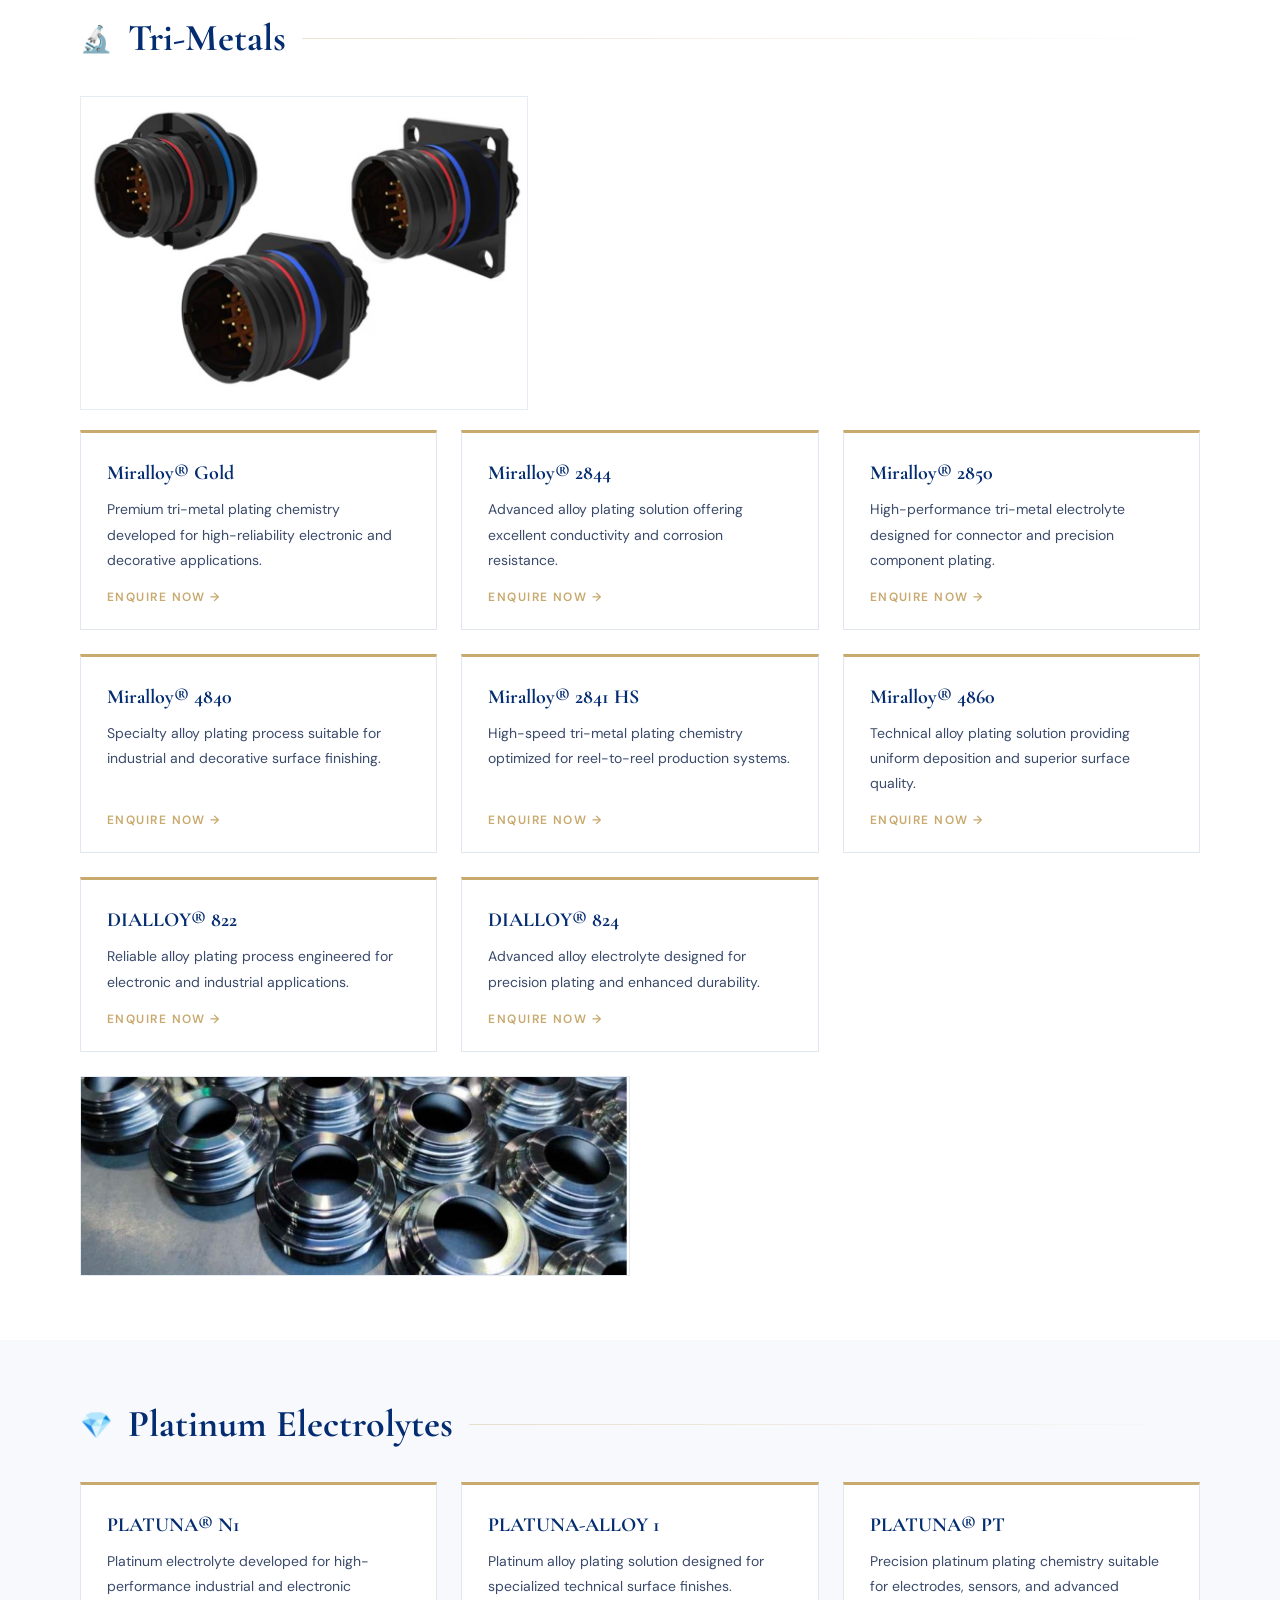
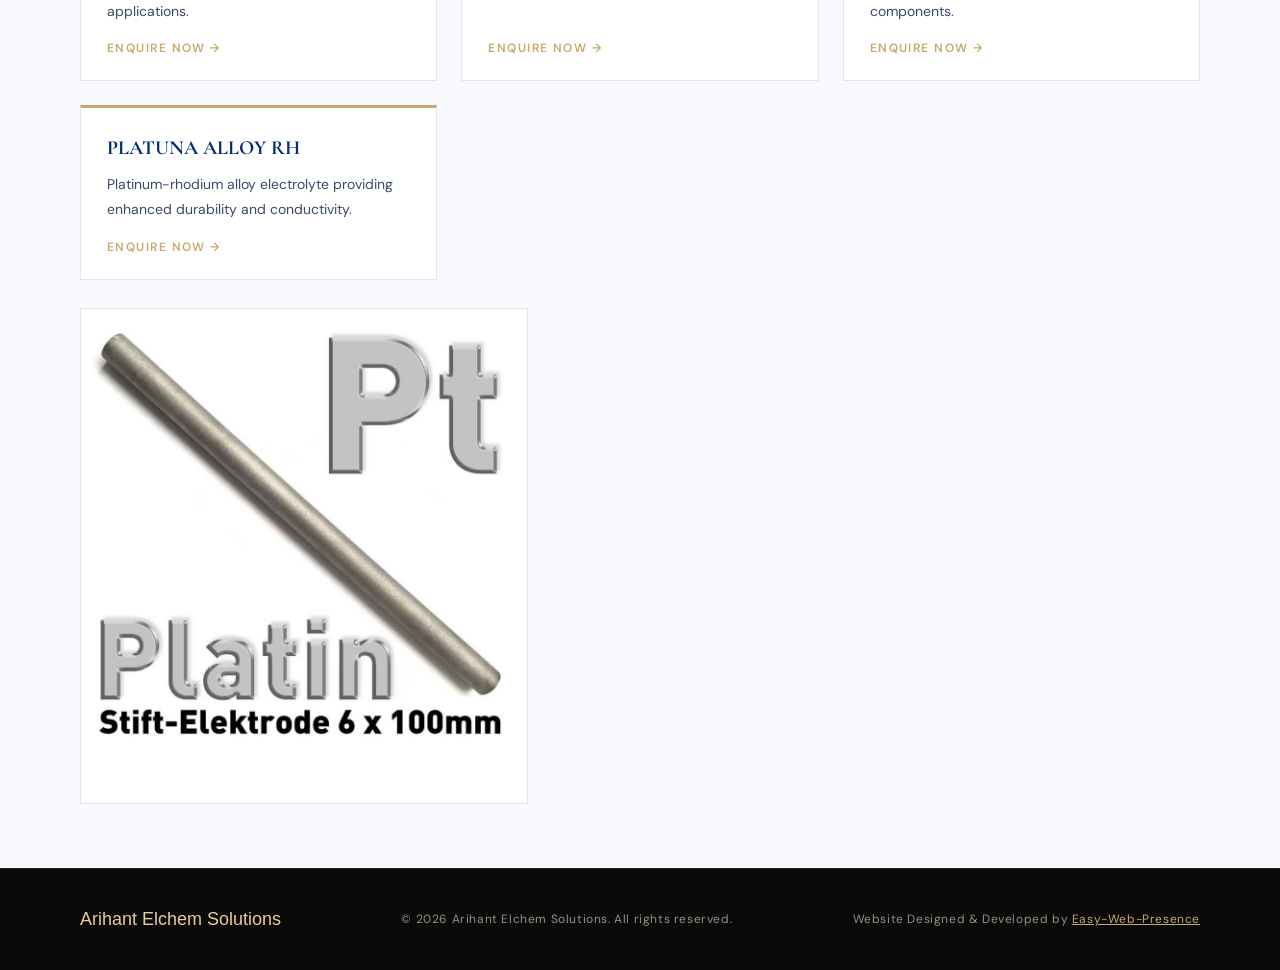
<file: Pdt2/index.html>
<!DOCTYPE html>
<html lang="en">
<head>
<meta charset="UTF-8" />
<meta name="viewport" content="width=device-width, initial-scale=1.0" />
<title>Electroplating Chemicals | Arihant Elchem Solutions</title>
<link href="https://fonts.googleapis.com/css2?family=Cormorant+Garamond:wght@400;600;700&family=DM+Sans:wght@300;400;500&display=swap" rel="stylesheet" />
<link rel="stylesheet" href="style.css" />
</head>
<body>

<!-- NAVBAR -->
<nav>
  <a href="../" class="nav-brand">
    <img src="../Logo1.png" alt="Arihant Elchem Solutions Logo" />
    <div class="nav-name">
      Arihant Elchem Solutions
      <span> Manufacturers &amp; Distributors</span>
    </div>
  </a>
  <ul class="nav-links">
    <li><a href="../">Home</a></li>
    <li><a href="../#about">About</a></li>
    <li class="dropdown">
      <a href="../#products">Products</a>
      <ul class="dropdown-menu">
        <li><a href="../Pdt1/" target="_blank">Packaging Coatings</a></li>
        <li><a href="../Pdt2/" target="_blank">Plating Chemicals</a></li>
        <li><a href="../Pdt3/" target="_blank">Anodes</a></li>
        <li><a href="../Pdt4/" target="_blank">Basic Chemicals</a></li>
      </ul>
    </li>
    <li><a href="../#contact">Contact Us</a></li>
  </ul>
  <a href="https://wa.me/918882201518?text=Hello%2C%20I%20would%20like%20to%20enquire%20about%20a%20product%3F" target="_blank" class="btn-whatsapp-nav">💬 Enquire Now</a>
  <button class="nav-toggle" id="navToggle" aria-label="Toggle menu">
    <span></span><span></span><span></span>
  </button>
</nav>

<!-- PAGE HERO -->
<section class="page-hero">
  <div class="hero-overlay"></div>
  <div class="hero-content">
    <div class="hero-tag">Our Products</div>
    <h1 class="hero-title">Metal Finishing &amp; Electroplating Chemicals</h1>
    <p class="hero-sub">High-performance specialty chemistry for precision electroplating applications</p>
  </div>
</section>

<!-- PRODUCT CONTENT -->
<main class="product-main">

  <!-- TIN PLATING — image1.png appears before this section -->
  <section class="category-section">
    <div class="category-header">
      <div class="category-icon">🔩</div>
      <h2 class="category-title">Tin Plating</h2>
      <div class="category-divider"></div>
    </div>
    <img src="images/image1.png" alt="Tin Plating" class="category-hero-img" />
    <div class="products-grid">
      <div class="pdt-card">
        <div class="pdt-name">TYNADES GHS-51</div>
        <p class="pdt-desc">An ultra-pure electrolytic tin plating process developed to minimize tin whisker formation in high-reliability electronic applications.</p>
        <a href="https://wa.me/918882201518?text=Hello%2C%20I%20would%20like%20to%20enquire%20about%20TYNADES%20GHS-51" target="_blank" class="pdt-enquire">Enquire Now →</a>
      </div>
      <div class="pdt-card">
        <div class="pdt-name">NTB-302</div>
        <p class="pdt-desc">A neutral pH electrolytic tin plating process engineered for electronic components that cannot be exposed to acidic plating solutions.</p>
        <a href="https://wa.me/918882201518?text=Hello%2C%20I%20would%20like%20to%20enquire%20about%20NTB-302" target="_blank" class="pdt-enquire">Enquire Now →</a>
      </div>
    </div>
  </section>

  <!-- ELECTROLESS NICKEL — image2.jpeg -->
  <section class="category-section alt">
    <div class="category-header">
      <div class="category-icon">⚙️</div>
      <h2 class="category-title">Electroless Nickel</h2>
      <div class="category-divider"></div>
    </div>
    <img src="images/image2.png" alt="Electroless Nickel" class="category-hero-img" />
    <div class="products-grid">
      <div class="pdt-card">
        <div class="pdt-name">CL Satin Nickel</div>
        <p class="pdt-desc">Satin finish electroless nickel chemistry developed for decorative and technical applications.</p>
        <a href="https://wa.me/918882201518?text=Hello%2C%20I%20would%20like%20to%20enquire%20about%20CL%20Satin%20Nickel" target="_blank" class="pdt-enquire">Enquire Now →</a>
      </div>
      <div class="pdt-card">
        <div class="pdt-name">KTY Electroless Nickel</div>
        <p class="pdt-desc">Reliable electroless nickel process providing excellent wear and corrosion resistance.</p>
        <a href="https://wa.me/918882201518?text=Hello%2C%20I%20would%20like%20to%20enquire%20about%20KTY%20Electroless%20Nickel" target="_blank" class="pdt-enquire">Enquire Now →</a>
      </div>
      <div class="pdt-card">
        <div class="pdt-name">NIMUDEN™ ANP</div>
        <p class="pdt-desc">High-performance electroless nickel plating solution for precision industrial components.</p>
        <a href="https://wa.me/918882201518?text=Hello%2C%20I%20would%20like%20to%20enquire%20about%20NIMUDEN%20ANP" target="_blank" class="pdt-enquire">Enquire Now →</a>
      </div>
      <div class="pdt-card">
        <div class="pdt-name">NIMUDEN™ ANP 1012</div>
        <p class="pdt-desc">Advanced electroless nickel process optimized for uniform thickness and durability.</p>
        <a href="https://wa.me/918882201518?text=Hello%2C%20I%20would%20like%20to%20enquire%20about%20NIMUDEN%20ANP%201012" target="_blank" class="pdt-enquire">Enquire Now →</a>
      </div>
      <div class="pdt-card">
        <div class="pdt-name">NIMUDEN™ ANP 24</div>
        <p class="pdt-desc">Technical nickel-phosphorus plating chemistry suitable for demanding industrial applications.</p>
        <a href="https://wa.me/918882201518?text=Hello%2C%20I%20would%20like%20to%20enquire%20about%20NIMUDEN%20ANP%2024" target="_blank" class="pdt-enquire">Enquire Now →</a>
      </div>
      <div class="pdt-card">
        <div class="pdt-name">NIMUDEN™ NKY</div>
        <p class="pdt-desc">Specialized electroless nickel solution engineered for high-quality surface finishing.</p>
        <a href="https://wa.me/918882201518?text=Hello%2C%20I%20would%20like%20to%20enquire%20about%20NIMUDEN%20NKY" target="_blank" class="pdt-enquire">Enquire Now →</a>
      </div>
    </div>
  </section>

  <!-- ELECTROLYTIC NICKEL — image3.jpeg -->
  <section class="category-section">
    <div class="category-header">
      <div class="category-icon">⚡</div>
      <h2 class="category-title">Electrolytic Nickel</h2>
      <div class="category-divider"></div>
    </div>
    <img src="images/image3.png" alt="Electrolytic Nickel" class="category-hero-img" />
    <div class="products-grid">
      <div class="pdt-card">
        <div class="pdt-name">Niphos® 6500</div>
        <p class="pdt-desc">High-performance nickel plating solution designed for superior brightness and leveling.</p>
        <a href="https://wa.me/918882201518?text=Hello%2C%20I%20would%20like%20to%20enquire%20about%20Niphos%206500" target="_blank" class="pdt-enquire">Enquire Now →</a>
      </div>
      <div class="pdt-card">
        <div class="pdt-name">THRUNIC™ CL</div>
        <p class="pdt-desc">Advanced electrolytic nickel process suitable for high-frequency electronic connectors.</p>
        <a href="https://wa.me/918882201518?text=Hello%2C%20I%20would%20like%20to%20enquire%20about%20THRUNIC%20CL" target="_blank" class="pdt-enquire">Enquire Now →</a>
      </div>
      <div class="pdt-card">
        <div class="pdt-name">Niphos® 965</div>
        <p class="pdt-desc">Semi-bright nickel electrolyte providing excellent ductility and corrosion resistance.</p>
        <a href="https://wa.me/918882201518?text=Hello%2C%20I%20would%20like%20to%20enquire%20about%20Niphos%20965" target="_blank" class="pdt-enquire">Enquire Now →</a>
      </div>
      <div class="pdt-card">
        <div class="pdt-name">Niphos® 968</div>
        <p class="pdt-desc">Bright nickel plating chemistry for decorative and industrial applications.</p>
        <a href="https://wa.me/918882201518?text=Hello%2C%20I%20would%20like%20to%20enquire%20about%20Niphos%20968" target="_blank" class="pdt-enquire">Enquire Now →</a>
      </div>
      <div class="pdt-card">
        <div class="pdt-name">KHW Antique Nickel</div>
        <p class="pdt-desc">Specialty nickel finish developed for antique and decorative metal appearance.</p>
        <a href="https://wa.me/918882201518?text=Hello%2C%20I%20would%20like%20to%20enquire%20about%20KHW%20Antique%20Nickel" target="_blank" class="pdt-enquire">Enquire Now →</a>
      </div>
      <div class="pdt-card">
        <div class="pdt-name">THRUNIC™ AMT</div>
        <p class="pdt-desc">Reel-to-reel nickel-plating solution optimized for precision electronic components.</p>
        <a href="https://wa.me/918882201518?text=Hello%2C%20I%20would%20like%20to%20enquire%20about%20THRUNIC%20AMT" target="_blank" class="pdt-enquire">Enquire Now →</a>
      </div>
    </div>
  </section>

  <!-- ALKALINE COPPER — image4.jpeg -->
  <section class="category-section alt">
    <div class="category-header">
      <div class="category-icon">🔶</div>
      <h2 class="category-title">Alkaline Copper</h2>
      <div class="category-divider"></div>
    </div>
    <img src="images/image4.png" alt="Alkaline Copper" class="category-hero-img" />
    <div class="products-grid">
      <div class="pdt-card">
        <div class="pdt-name">KHW-NC</div>
        <p class="pdt-desc">Advanced alkaline copper plating solution offering excellent adhesion and uniform metal deposition.</p>
        <a href="https://wa.me/918882201518?text=Hello%2C%20I%20would%20like%20to%20enquire%20about%20KHW-NC" target="_blank" class="pdt-enquire">Enquire Now →</a>
      </div>
      <div class="pdt-card">
        <div class="pdt-name">KHW</div>
        <p class="pdt-desc">Reliable alkaline copper electrolyte developed for industrial, automotive, and decorative plating applications.</p>
        <a href="https://wa.me/918882201518?text=Hello%2C%20I%20would%20like%20to%20enquire%20about%20KHW%20Alkaline%20Copper" target="_blank" class="pdt-enquire">Enquire Now →</a>
      </div>
    </div>
  </section>

  <!-- GOLD ELECTROLYTES — image5.jpeg -->
  <section class="category-section">
    <div class="category-header">
      <div class="category-icon">✨</div>
      <h2 class="category-title">Gold Electrolytes</h2>
      <div class="category-divider"></div>
    </div>
    <img src="images/image5.png" alt="Gold Electrolytes" class="category-hero-img" />
    <div class="products-grid">
      <div class="pdt-card">
        <div class="pdt-name">Auruna® 5750</div>
        <p class="pdt-desc">High-purity gold electrolyte developed for advanced electronic and connector plating applications.</p>
        <a href="https://wa.me/918882201518?text=Hello%2C%20I%20would%20like%20to%20enquire%20about%20Auruna%205750" target="_blank" class="pdt-enquire">Enquire Now →</a>
      </div>
      <div class="pdt-card">
        <div class="pdt-name">Auruna® 215</div>
        <p class="pdt-desc">Precision gold plating chemistry providing excellent conductivity and surface quality.</p>
        <a href="https://wa.me/918882201518?text=Hello%2C%20I%20would%20like%20to%20enquire%20about%20Auruna%20215" target="_blank" class="pdt-enquire">Enquire Now →</a>
      </div>
      <div class="pdt-card">
        <div class="pdt-name">Auruna® 550</div>
        <p class="pdt-desc">Technical gold electrolyte suitable for decorative and industrial plating requirements.</p>
        <a href="https://wa.me/918882201518?text=Hello%2C%20I%20would%20like%20to%20enquire%20about%20Auruna%20550" target="_blank" class="pdt-enquire">Enquire Now →</a>
      </div>
      <div class="pdt-card">
        <div class="pdt-name">Auruna® 553</div>
        <p class="pdt-desc">Advanced gold plating solution engineered for reliable and uniform metal deposition.</p>
        <a href="https://wa.me/918882201518?text=Hello%2C%20I%20would%20like%20to%20enquire%20about%20Auruna%20553" target="_blank" class="pdt-enquire">Enquire Now →</a>
      </div>
      <div class="pdt-card">
        <div class="pdt-name">Auruna® 3408</div>
        <p class="pdt-desc">High-performance gold electrolyte optimized for electronic and PCB applications.</p>
        <a href="https://wa.me/918882201518?text=Hello%2C%20I%20would%20like%20to%20enquire%20about%20Auruna%203408" target="_blank" class="pdt-enquire">Enquire Now →</a>
      </div>
      <div class="pdt-card">
        <div class="pdt-name">Auruna® 311</div>
        <p class="pdt-desc">Specialized gold plating chemistry developed for precision technical components.</p>
        <a href="https://wa.me/918882201518?text=Hello%2C%20I%20would%20like%20to%20enquire%20about%20Auruna%20311" target="_blank" class="pdt-enquire">Enquire Now →</a>
      </div>
      <div class="pdt-card">
        <div class="pdt-name">Auruna® 500</div>
        <p class="pdt-desc">Industrial gold electrolyte offering excellent corrosion resistance and plating efficiency.</p>
        <a href="https://wa.me/918882201518?text=Hello%2C%20I%20would%20like%20to%20enquire%20about%20Auruna%20500" target="_blank" class="pdt-enquire">Enquire Now →</a>
      </div>
      <div class="pdt-card">
        <div class="pdt-name">Auruna® 527</div>
        <p class="pdt-desc">Premium gold plating solution suitable for connectors, electronics, and decorative finishes.</p>
        <a href="https://wa.me/918882201518?text=Hello%2C%20I%20would%20like%20to%20enquire%20about%20Auruna%20527" target="_blank" class="pdt-enquire">Enquire Now →</a>
      </div>
    </div>
  </section>

  <!-- SILVER ELECTROLYTES — image6.jpeg -->
  <section class="category-section alt">
    <div class="category-header">
      <div class="category-icon">🥈</div>
      <h2 class="category-title">Silver Electrolytes</h2>
      <div class="category-divider"></div>
    </div>
    <img src="images/image6.png" alt="Silver Electrolytes" class="category-hero-img" />
    <div class="products-grid">
      <div class="pdt-card">
        <div class="pdt-name">ARGUNA® 630 GAM</div>
        <p class="pdt-desc">High-purity silver electrolyte engineered for electronic and connector applications.</p>
        <a href="https://wa.me/918882201518?text=Hello%2C%20I%20would%20like%20to%20enquire%20about%20ARGUNA%20630%20GAM" target="_blank" class="pdt-enquire">Enquire Now →</a>
      </div>
      <div class="pdt-card">
        <div class="pdt-name">ARGUNA® 621</div>
        <p class="pdt-desc">Reliable silver plating process offering excellent conductivity and uniform deposition.</p>
        <a href="https://wa.me/918882201518?text=Hello%2C%20I%20would%20like%20to%20enquire%20about%20ARGUNA%20621" target="_blank" class="pdt-enquire">Enquire Now →</a>
      </div>
      <div class="pdt-card">
        <div class="pdt-name">ARGUNA® ET</div>
        <p class="pdt-desc">Advanced silver electrolyte suitable for technical, decorative, and industrial plating operations.</p>
        <a href="https://wa.me/918882201518?text=Hello%2C%20I%20would%20like%20to%20enquire%20about%20ARGUNA%20ET" target="_blank" class="pdt-enquire">Enquire Now →</a>
      </div>
    </div>
  </section>

  <!-- BLACK NICKEL & RUTHENIUM — image7.jpeg -->
  <section class="category-section">
    <div class="category-header">
      <div class="category-icon">🖤</div>
      <h2 class="category-title">Black Nickel &amp; Ruthenium</h2>
      <div class="category-divider"></div>
    </div>
    <img src="images/image7.png" alt="Black Nickel and Ruthenium" class="category-hero-img" />
    <div class="products-grid">
      <div class="pdt-card">
        <div class="pdt-name">NIMUDEN™ BlackNight</div>
        <p class="pdt-desc">Premium black nickel finish developed for luxury decorative and technical applications.</p>
        <a href="https://wa.me/918882201518?text=Hello%2C%20I%20would%20like%20to%20enquire%20about%20NIMUDEN%20BlackNight" target="_blank" class="pdt-enquire">Enquire Now →</a>
      </div>
      <div class="pdt-card">
        <div class="pdt-name">Nickstar</div>
        <p class="pdt-desc">Specialty black surface finishing chemistry providing elegant appearance and durability.</p>
        <a href="https://wa.me/918882201518?text=Hello%2C%20I%20would%20like%20to%20enquire%20about%20Nickstar" target="_blank" class="pdt-enquire">Enquire Now →</a>
      </div>
      <div class="pdt-card">
        <div class="pdt-name">Nicostar</div>
        <p class="pdt-desc">Advanced black nickel plating solution suitable for automotive, eyewear, and decorative hardware.</p>
        <a href="https://wa.me/918882201518?text=Hello%2C%20I%20would%20like%20to%20enquire%20about%20Nicostar" target="_blank" class="pdt-enquire">Enquire Now →</a>
      </div>
      <div class="pdt-card">
        <div class="pdt-name">Ruthuna 479 Black</div>
        <p class="pdt-desc">Ruthenium-based black plating chemistry engineered for premium metallic finishes.</p>
        <a href="https://wa.me/918882201518?text=Hello%2C%20I%20would%20like%20to%20enquire%20about%20Ruthuna%20479%20Black" target="_blank" class="pdt-enquire">Enquire Now →</a>
      </div>
    </div>
  </section>

  <!-- SEALANTS & SURFACE PROTECTION — image8.jpeg -->
  <section class="category-section alt">
    <div class="category-header">
      <div class="category-icon">🛡️</div>
      <h2 class="category-title">Sealants &amp; Surface Protection</h2>
      <div class="category-divider"></div>
    </div>
    <img src="images/image8.png" alt="Sealants and Surface Protection" class="category-hero-img" />
    <div class="products-grid">
      <div class="pdt-card">
        <div class="pdt-name">Topseal 693</div>
        <p class="pdt-desc">High-performance sealing solution designed to enhance corrosion resistance and surface protection.</p>
        <a href="https://wa.me/918882201518?text=Hello%2C%20I%20would%20like%20to%20enquire%20about%20Topseal%20693" target="_blank" class="pdt-enquire">Enquire Now →</a>
      </div>
      <div class="pdt-card">
        <div class="pdt-name">Sealing 691</div>
        <p class="pdt-desc">Protective post-treatment chemistry developed for improved anti-tarnish performance.</p>
        <a href="https://wa.me/918882201518?text=Hello%2C%20I%20would%20like%20to%20enquire%20about%20Sealing%20691" target="_blank" class="pdt-enquire">Enquire Now →</a>
      </div>
      <div class="pdt-card">
        <div class="pdt-name">Sealing 692</div>
        <p class="pdt-desc">Advanced sealing process suitable for decorative and technical plated surfaces.</p>
        <a href="https://wa.me/918882201518?text=Hello%2C%20I%20would%20like%20to%20enquire%20about%20Sealing%20692" target="_blank" class="pdt-enquire">Enquire Now →</a>
      </div>
      <div class="pdt-card">
        <div class="pdt-name">Sealing 616</div>
        <p class="pdt-desc">Industrial surface protection solution providing long-lasting finish stability and durability.</p>
        <a href="https://wa.me/918882201518?text=Hello%2C%20I%20would%20like%20to%20enquire%20about%20Sealing%20616" target="_blank" class="pdt-enquire">Enquire Now →</a>
      </div>
    </div>
  </section>

  <!-- TRI-METALS — image9.jpeg + image10.jpeg + image11.jpeg -->
  <section class="category-section">
    <div class="category-header">
      <div class="category-icon">🔬</div>
      <h2 class="category-title">Tri-Metals</h2>
      <div class="category-divider"></div>
    </div>
    <img src="images/image9.png" alt="Tri-Metals" class="category-hero-img" />
    <div class="products-grid" style="margin-bottom:24px;">
      <div class="pdt-card">
        <div class="pdt-name">Miralloy® Gold</div>
        <p class="pdt-desc">Premium tri-metal plating chemistry developed for high-reliability electronic and decorative applications.</p>
        <a href="https://wa.me/918882201518?text=Hello%2C%20I%20would%20like%20to%20enquire%20about%20Miralloy%20Gold" target="_blank" class="pdt-enquire">Enquire Now →</a>
      </div>
      <div class="pdt-card">
        <div class="pdt-name">Miralloy® 2844</div>
        <p class="pdt-desc">Advanced alloy plating solution offering excellent conductivity and corrosion resistance.</p>
        <a href="https://wa.me/918882201518?text=Hello%2C%20I%20would%20like%20to%20enquire%20about%20Miralloy%202844" target="_blank" class="pdt-enquire">Enquire Now →</a>
      </div>
      <div class="pdt-card">
        <div class="pdt-name">Miralloy® 2850</div>
        <p class="pdt-desc">High-performance tri-metal electrolyte designed for connector and precision component plating.</p>
        <a href="https://wa.me/918882201518?text=Hello%2C%20I%20would%20like%20to%20enquire%20about%20Miralloy%202850" target="_blank" class="pdt-enquire">Enquire Now →</a>
      </div>
      <div class="pdt-card">
        <div class="pdt-name">Miralloy® 4840</div>
        <p class="pdt-desc">Specialty alloy plating process suitable for industrial and decorative surface finishing.</p>
        <a href="https://wa.me/918882201518?text=Hello%2C%20I%20would%20like%20to%20enquire%20about%20Miralloy%204840" target="_blank" class="pdt-enquire">Enquire Now →</a>
      </div>
      <div class="pdt-card">
        <div class="pdt-name">Miralloy® 2841 HS</div>
        <p class="pdt-desc">High-speed tri-metal plating chemistry optimized for reel-to-reel production systems.</p>
        <a href="https://wa.me/918882201518?text=Hello%2C%20I%20would%20like%20to%20enquire%20about%20Miralloy%202841%20HS" target="_blank" class="pdt-enquire">Enquire Now →</a>
      </div>
      <div class="pdt-card">
        <div class="pdt-name">Miralloy® 4860</div>
        <p class="pdt-desc">Technical alloy plating solution providing uniform deposition and superior surface quality.</p>
        <a href="https://wa.me/918882201518?text=Hello%2C%20I%20would%20like%20to%20enquire%20about%20Miralloy%204860" target="_blank" class="pdt-enquire">Enquire Now →</a>
      </div>
      <div class="pdt-card">
        <div class="pdt-name">DIALLOY® 822</div>
        <p class="pdt-desc">Reliable alloy plating process engineered for electronic and industrial applications.</p>
        <a href="https://wa.me/918882201518?text=Hello%2C%20I%20would%20like%20to%20enquire%20about%20DIALLOY%20822" target="_blank" class="pdt-enquire">Enquire Now →</a>
      </div>
      <div class="pdt-card">
        <div class="pdt-name">DIALLOY® 824</div>
        <p class="pdt-desc">Advanced alloy electrolyte designed for precision plating and enhanced durability.</p>
        <a href="https://wa.me/918882201518?text=Hello%2C%20I%20would%20like%20to%20enquire%20about%20DIALLOY%20824" target="_blank" class="pdt-enquire">Enquire Now →</a>
      </div>
    </div>
    <!-- image10 and image11 both appear in the doc after the Tri-Metals product list -->
    <div style="display:grid;grid-template-columns:1fr 1fr;gap:20px;margin-top:8px;">
      <img src="images/image10.png" alt="Tri-Metals additional" style="width:100%;object-fit:cover;max-height:200px;border:1px solid rgba(8,67,135,0.1);" />
      <!-- <img src="images/image11.png" alt="Tri-Metals additional" style="width:100%;object-fit:cover;max-height:200px;border:1px solid rgba(8,67,135,0.1);" /> -->
    </div>
  </section>

  <!-- PLATINUM ELECTROLYTES — image12.png -->
  <section class="category-section alt">
    <div class="category-header">
      <div class="category-icon">💎</div>
      <h2 class="category-title">Platinum Electrolytes</h2>
      <div class="category-divider"></div>
    </div>
    <div class="products-grid" style="margin-bottom:28px;">
      <div class="pdt-card">
        <div class="pdt-name">PLATUNA® N1</div>
        <p class="pdt-desc">Platinum electrolyte developed for high-performance industrial and electronic applications.</p>
        <a href="https://wa.me/918882201518?text=Hello%2C%20I%20would%20like%20to%20enquire%20about%20PLATUNA%20N1" target="_blank" class="pdt-enquire">Enquire Now →</a>
      </div>
      <div class="pdt-card">
        <div class="pdt-name">PLATUNA-ALLOY 1</div>
        <p class="pdt-desc">Platinum alloy plating solution designed for specialized technical surface finishes.</p>
        <a href="https://wa.me/918882201518?text=Hello%2C%20I%20would%20like%20to%20enquire%20about%20PLATUNA-ALLOY%201" target="_blank" class="pdt-enquire">Enquire Now →</a>
      </div>
      <div class="pdt-card">
        <div class="pdt-name">PLATUNA® PT</div>
        <p class="pdt-desc">Precision platinum plating chemistry suitable for electrodes, sensors, and advanced components.</p>
        <a href="https://wa.me/918882201518?text=Hello%2C%20I%20would%20like%20to%20enquire%20about%20PLATUNA%20PT" target="_blank" class="pdt-enquire">Enquire Now →</a>
      </div>
      <div class="pdt-card">
        <div class="pdt-name">PLATUNA ALLOY RH</div>
        <p class="pdt-desc">Platinum-rhodium alloy electrolyte providing enhanced durability and conductivity.</p>
        <a href="https://wa.me/918882201518?text=Hello%2C%20I%20would%20like%20to%20enquire%20about%20PLATUNA%20ALLOY%20RH" target="_blank" class="pdt-enquire">Enquire Now →</a>
      </div>
    </div>
    <img src="images/image12.png" alt="Platinum Electrolytes" class="category-hero-img" style="margin-bottom:0;" />
  </section>

</main>

<!-- FOOTER -->
<footer>
  <div class="footer-brand">Arihant Elchem Solutions</div>
  <div class="footer-copy">© 2026 Arihant Elchem Solutions. All rights reserved.</div>
  <div class="footer-copy">Website Designed &amp; Developed by <a href="https://www.easywebpresence.co.in/" target="_blank" style="color:#c8a96e;">Easy-Web-Presence</a></div>
</footer>

<script src="script.js"></script>
</body>
</html>
</file>
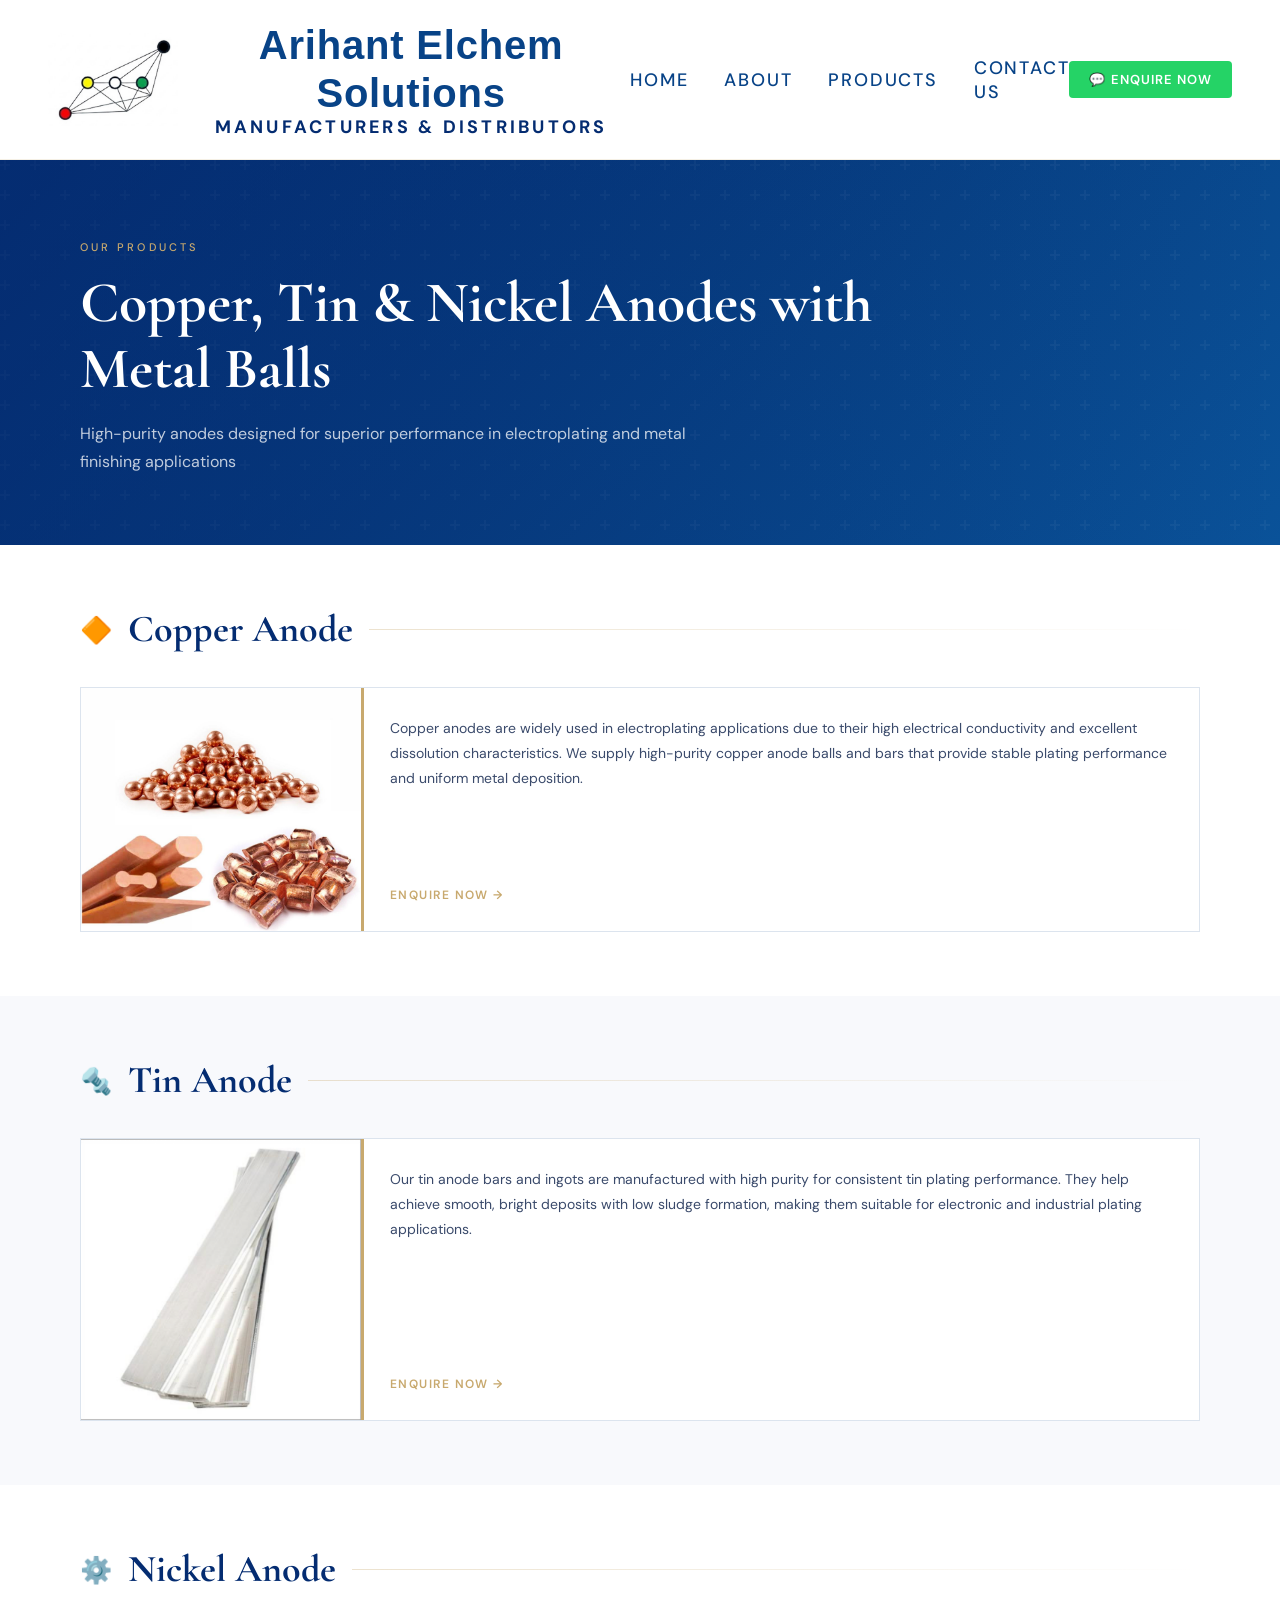
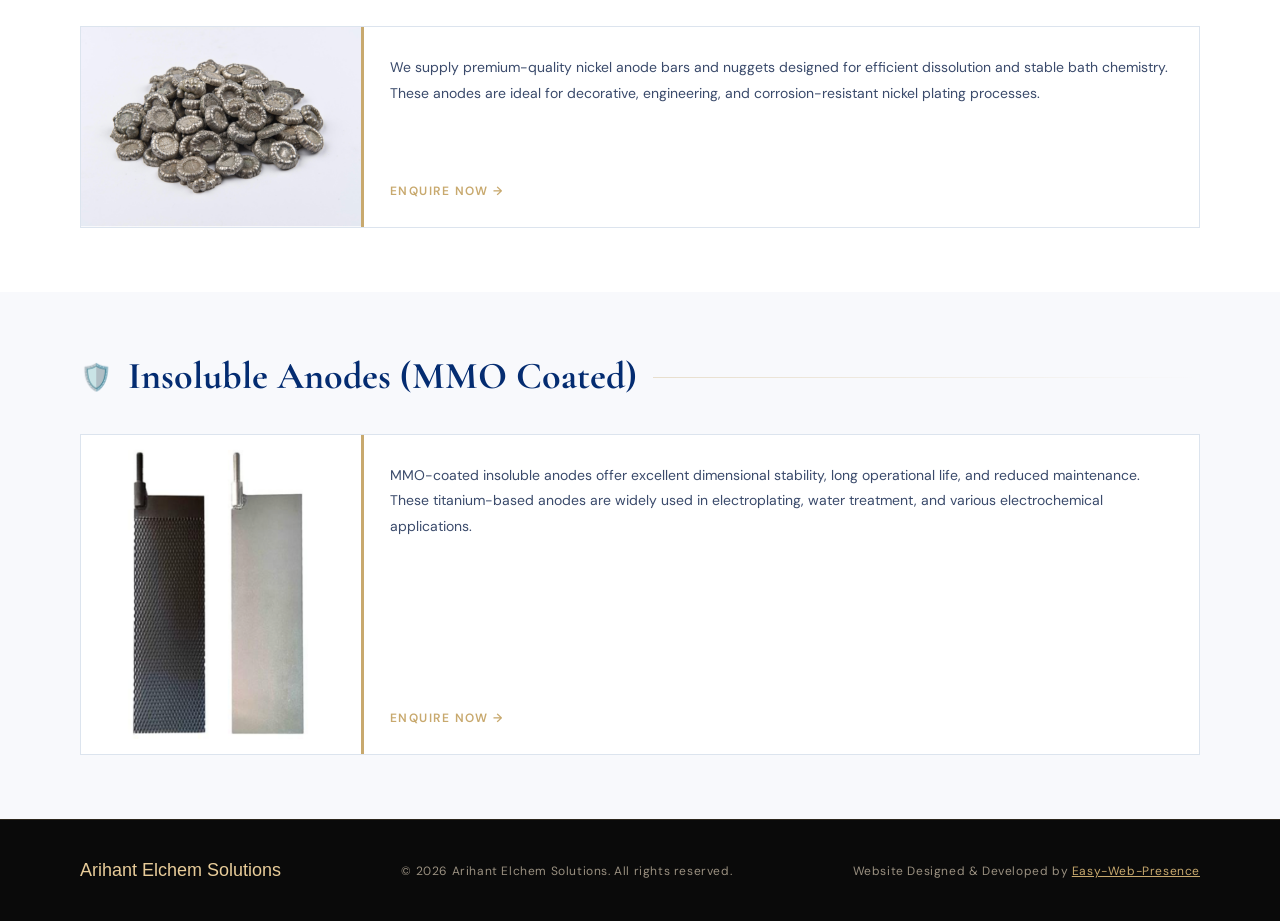
<file: Pdt3/index.html>
<!DOCTYPE html>
<html lang="en">
<head>
<meta charset="UTF-8" />
<meta name="viewport" content="width=device-width, initial-scale=1.0" />
<title>Anodes | Arihant Elchem Solutions</title>
<link href="https://fonts.googleapis.com/css2?family=Cormorant+Garamond:wght@400;600;700&family=DM+Sans:wght@300;400;500&display=swap" rel="stylesheet" />
<link rel="stylesheet" href="style.css" />
</head>
<body>

<!-- NAVBAR -->
<nav>
  <a href="../" class="nav-brand">
    <img src="../Logo1.png" alt="Arihant Elchem Solutions Logo" />
    <div class="nav-name">
      Arihant Elchem Solutions
      <span> Manufacturers &amp; Distributors</span>
    </div>
  </a>
  <ul class="nav-links">
    <li><a href="../">Home</a></li>
    <li><a href="../#about">About</a></li>
    <li class="dropdown">
      <a href="../#products">Products</a>
      <ul class="dropdown-menu">
        <li><a href="../Pdt1/" target="_blank">Packaging Coatings</a></li>
        <li><a href="../Pdt2/" target="_blank">Plating Chemicals</a></li>
        <li><a href="../Pdt3/" target="_blank">Anodes</a></li>
        <li><a href="../Pdt4/" target="_blank">Basic Chemicals</a></li>
      </ul>
    </li>
    <li><a href="../#contact">Contact Us</a></li>
  </ul>
  <a href="https://wa.me/918882201518?text=Hello%2C%20I%20would%20like%20to%20enquire%20about%20a%20product%3F" target="_blank" class="btn-whatsapp-nav">💬 Enquire Now</a>
  <button class="nav-toggle" id="navToggle" aria-label="Toggle menu">
    <span></span><span></span><span></span>
  </button>
</nav>

<!-- PAGE HERO -->
<section class="page-hero">
  <div class="hero-overlay"></div>
  <div class="hero-content">
    <div class="hero-tag">Our Products</div>
    <h1 class="hero-title">Copper, Tin &amp; Nickel Anodes with Metal Balls</h1>
    <p class="hero-sub">High-purity anodes designed for superior performance in electroplating and metal finishing applications</p>
  </div>
</section>

<!-- PRODUCT CONTENT -->
<main class="product-main">

  <!-- COPPER ANODE — image1.jpeg appears after the description -->
  <section class="category-section">
    <div class="category-header">
      <div class="category-icon">🔶</div>
      <h2 class="category-title">Copper Anode</h2>
      <div class="category-divider"></div>
    </div>
    <div class="pdt-card pdt-card--wide-img">
      <img src="images/image1.png" alt="Copper Anode" class="pdt-img" />
      <div class="pdt-body">
        <p class="pdt-desc">Copper anodes are widely used in electroplating applications due to their high electrical conductivity and excellent dissolution characteristics. We supply high-purity copper anode balls and bars that provide stable plating performance and uniform metal deposition.</p>
        <a href="https://wa.me/918882201518?text=Hello%2C%20I%20would%20like%20to%20enquire%20about%20Copper%20Anodes" target="_blank" class="pdt-enquire">Enquire Now →</a>
      </div>
    </div>
  </section>

  <!-- TIN ANODE — image2.jpeg -->
  <section class="category-section alt">
    <div class="category-header">
      <div class="category-icon">🔩</div>
      <h2 class="category-title">Tin Anode</h2>
      <div class="category-divider"></div>
    </div>
    <div class="pdt-card pdt-card--wide-img">
      <img src="images/image2.png" alt="Tin Anode" class="pdt-img" />
      <div class="pdt-body">
        <p class="pdt-desc">Our tin anode bars and ingots are manufactured with high purity for consistent tin plating performance. They help achieve smooth, bright deposits with low sludge formation, making them suitable for electronic and industrial plating applications.</p>
        <a href="https://wa.me/918882201518?text=Hello%2C%20I%20would%20like%20to%20enquire%20about%20Tin%20Anodes" target="_blank" class="pdt-enquire">Enquire Now →</a>
      </div>
    </div>
  </section>

  <!-- NICKEL ANODE — image3.png -->
  <section class="category-section">
    <div class="category-header">
      <div class="category-icon">⚙️</div>
      <h2 class="category-title">Nickel Anode</h2>
      <div class="category-divider"></div>
    </div>
    <div class="pdt-card pdt-card--wide-img">
      <img src="images/image3.png" alt="Nickel Anode" class="pdt-img" />
      <div class="pdt-body">
        <p class="pdt-desc">We supply premium-quality nickel anode bars and nuggets designed for efficient dissolution and stable bath chemistry. These anodes are ideal for decorative, engineering, and corrosion-resistant nickel plating processes.</p>
        <a href="https://wa.me/918882201518?text=Hello%2C%20I%20would%20like%20to%20enquire%20about%20Nickel%20Anodes" target="_blank" class="pdt-enquire">Enquire Now →</a>
      </div>
    </div>
  </section>

  <!-- INSOLUBLE ANODES (MMO COATED) — image4.png -->
  <section class="category-section alt">
    <div class="category-header">
      <div class="category-icon">🛡️</div>
      <h2 class="category-title">Insoluble Anodes (MMO Coated)</h2>
      <div class="category-divider"></div>
    </div>
    <div class="pdt-card pdt-card--wide-img">
      <img src="images/image4.png" alt="Insoluble Anodes MMO Coated" class="pdt-img" />
      <div class="pdt-body">
        <p class="pdt-desc">MMO-coated insoluble anodes offer excellent dimensional stability, long operational life, and reduced maintenance. These titanium-based anodes are widely used in electroplating, water treatment, and various electrochemical applications.</p>
        <a href="https://wa.me/918882201518?text=Hello%2C%20I%20would%20like%20to%20enquire%20about%20Insoluble%20MMO%20Anodes" target="_blank" class="pdt-enquire">Enquire Now →</a>
      </div>
    </div>
  </section>

</main>

<!-- FOOTER -->
<footer>
  <div class="footer-brand">Arihant Elchem Solutions</div>
  <div class="footer-copy">© 2026 Arihant Elchem Solutions. All rights reserved.</div>
  <div class="footer-copy">Website Designed &amp; Developed by <a href="https://www.easywebpresence.co.in/" target="_blank" style="color:#c8a96e;">Easy-Web-Presence</a></div>
</footer>

<script src="script.js"></script>
</body>
</html>
</file>
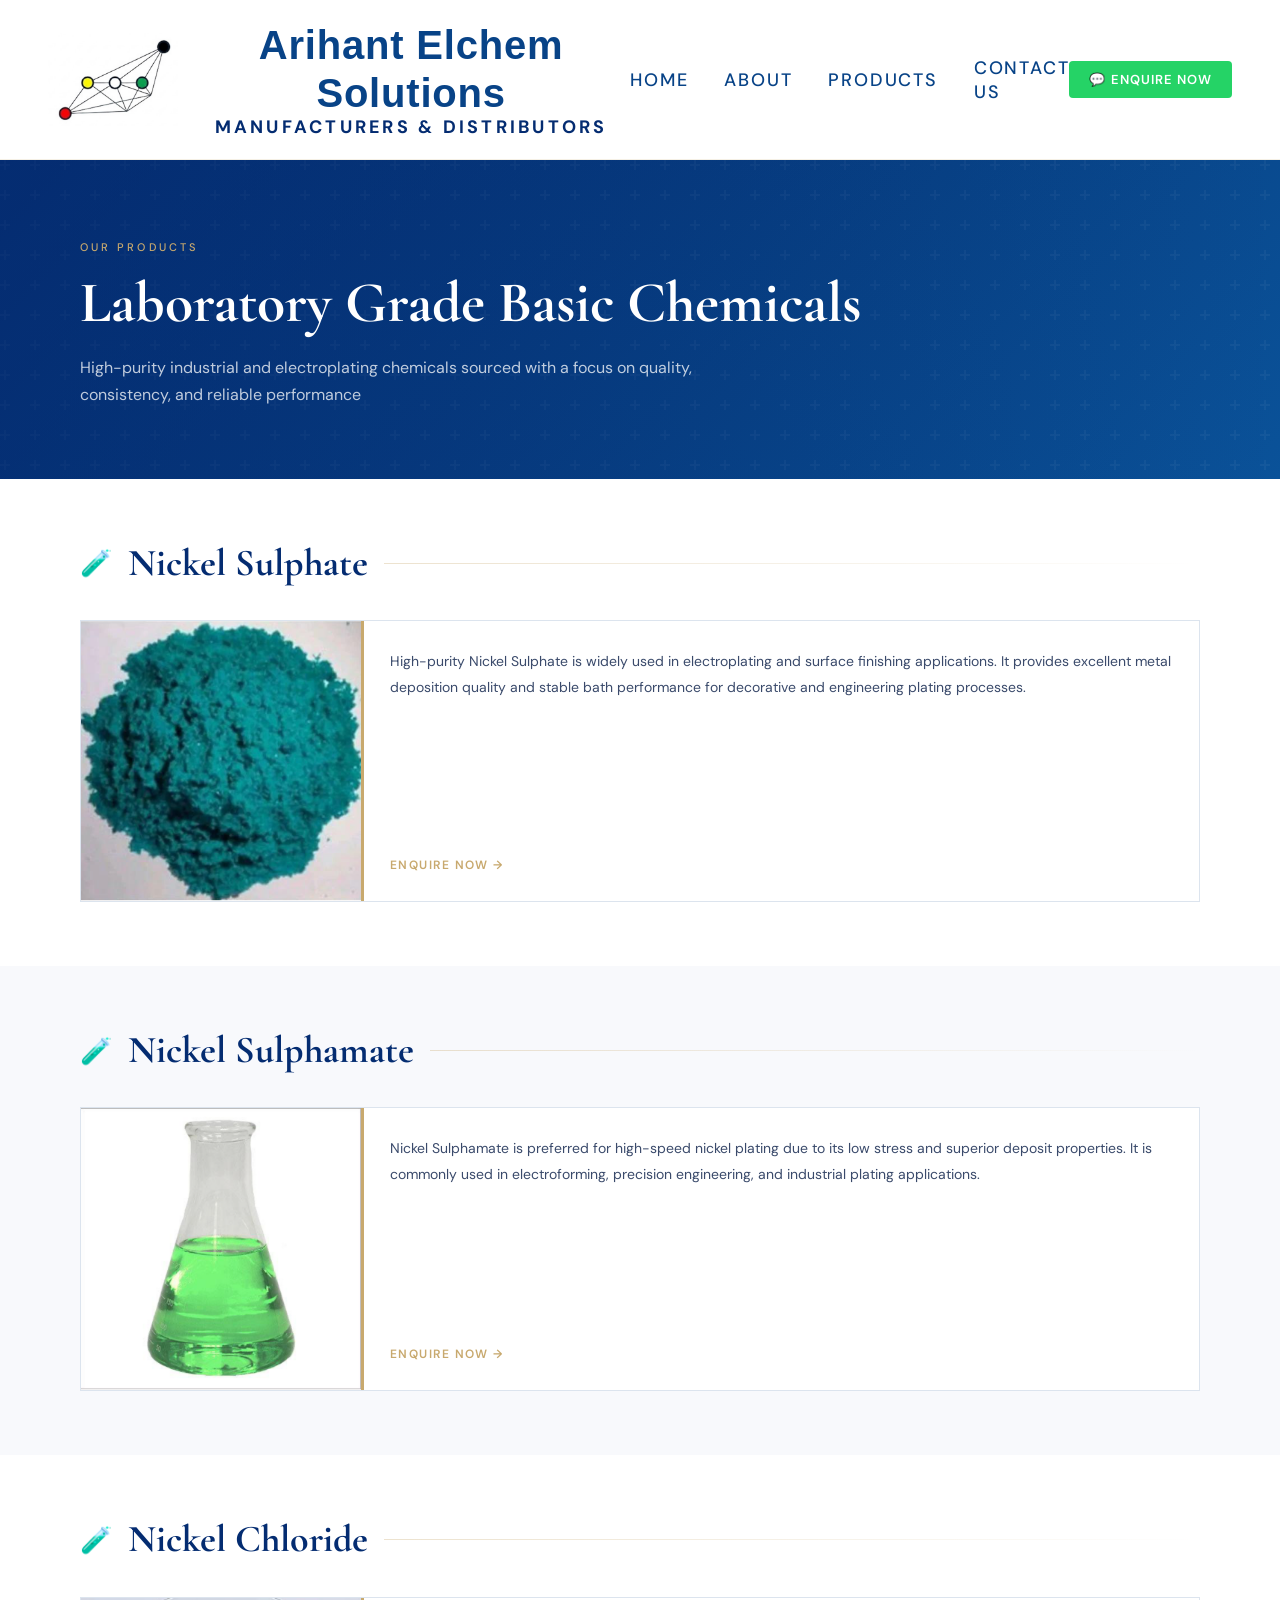
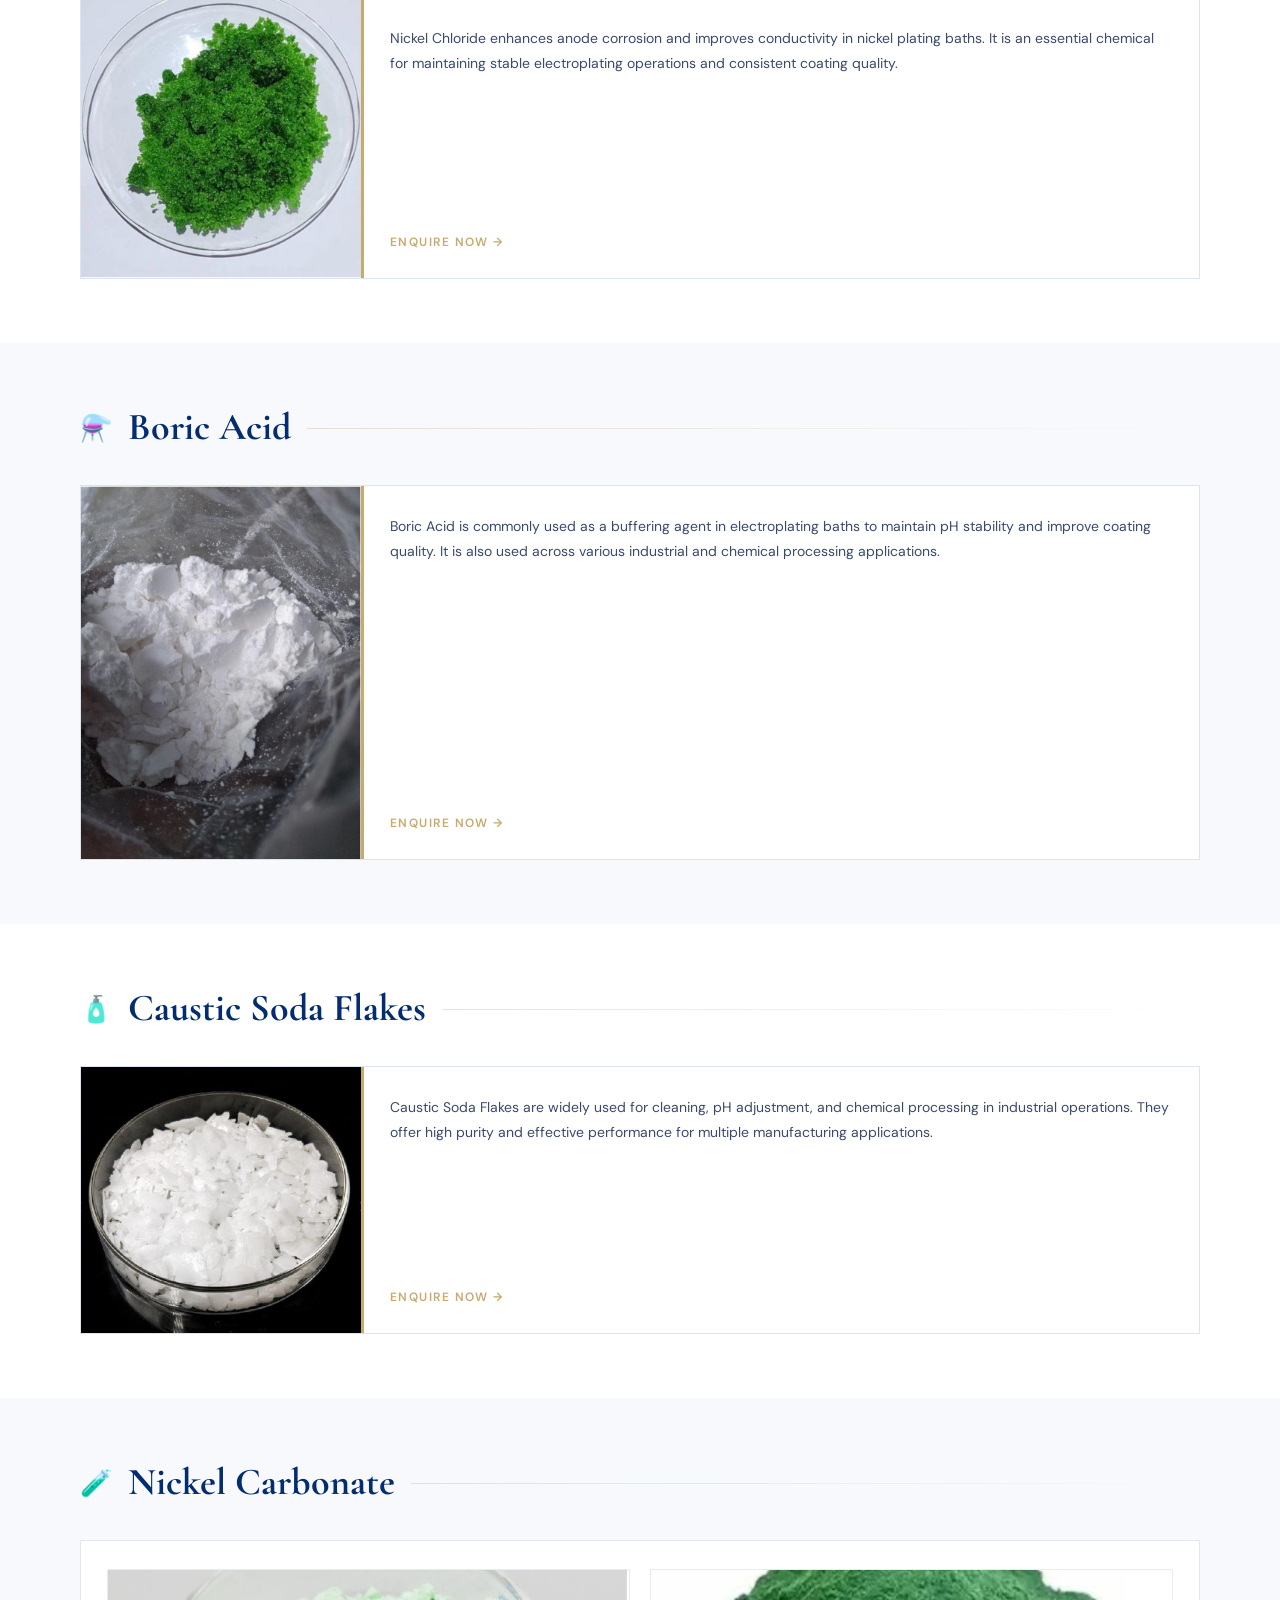
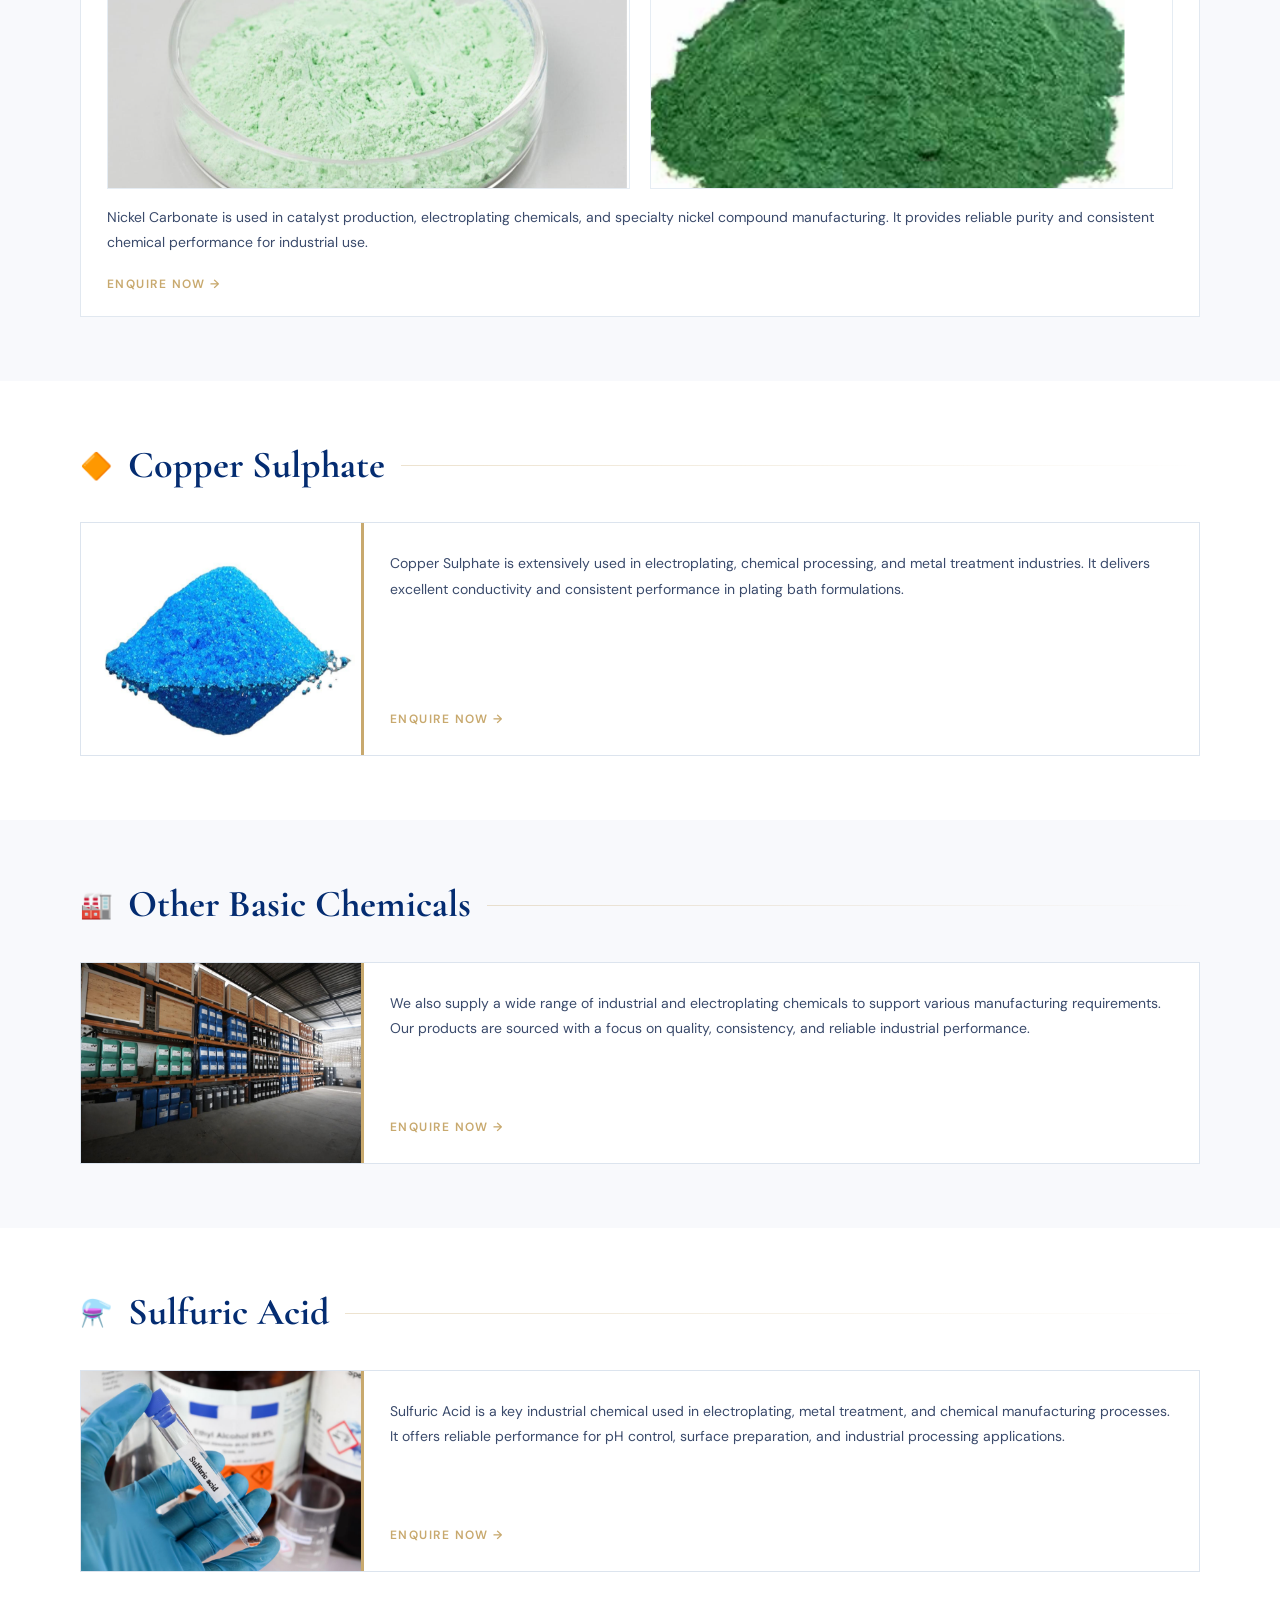
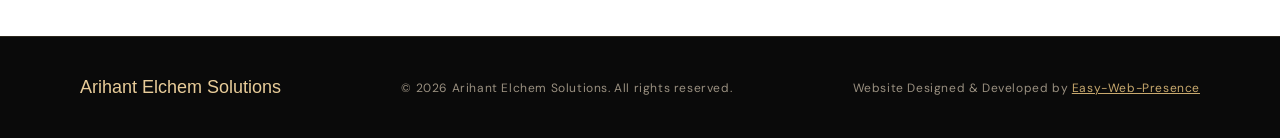
<file: Pdt4/index.html>
<!DOCTYPE html>
<html lang="en">
<head>
<meta charset="UTF-8" />
<meta name="viewport" content="width=device-width, initial-scale=1.0" />
<title>Basic Chemicals | Arihant Elchem Solutions</title>
<link href="https://fonts.googleapis.com/css2?family=Cormorant+Garamond:wght@400;600;700&family=DM+Sans:wght@300;400;500&display=swap" rel="stylesheet" />
<link rel="stylesheet" href="style.css" />
</head>
<body>

<!-- NAVBAR -->
<nav>
  <a href="../" class="nav-brand">
    <img src="../Logo1.png" alt="Arihant Elchem Solutions Logo" />
    <div class="nav-name">
      Arihant Elchem Solutions
      <span> Manufacturers &amp; Distributors</span>
    </div>
  </a>
  <ul class="nav-links">
    <li><a href="../">Home</a></li>
    <li><a href="../#about">About</a></li>
    <li class="dropdown">
      <a href="../#products">Products</a>
      <ul class="dropdown-menu">
        <li><a href="../Pdt1/" target="_blank">Packaging Coatings</a></li>
        <li><a href="../Pdt2/" target="_blank">Plating Chemicals</a></li>
        <li><a href="../Pdt3/" target="_blank">Anodes</a></li>
        <li><a href="../Pdt4/" target="_blank">Basic Chemicals</a></li>
      </ul>
    </li>
    <li><a href="../#contact">Contact Us</a></li>
  </ul>
  <a href="https://wa.me/918882201518?text=Hello%2C%20I%20would%20like%20to%20enquire%20about%20a%20product%3F" target="_blank" class="btn-whatsapp-nav">💬 Enquire Now</a>
  <button class="nav-toggle" id="navToggle" aria-label="Toggle menu">
    <span></span><span></span><span></span>
  </button>
</nav>

<!-- PAGE HERO -->
<section class="page-hero">
  <div class="hero-overlay"></div>
  <div class="hero-content">
    <div class="hero-tag">Our Products</div>
    <h1 class="hero-title">Laboratory Grade Basic Chemicals</h1>
    <p class="hero-sub">High-purity industrial and electroplating chemicals sourced with a focus on quality, consistency, and reliable performance</p>
  </div>
</section>

<!-- PRODUCT CONTENT -->
<main class="product-main">

  <!-- NICKEL SULPHATE — image1.jpeg appears after the heading, before description -->
  <section class="category-section">
    <div class="category-header">
      <div class="category-icon">🧪</div>
      <h2 class="category-title">Nickel Sulphate</h2>
      <div class="category-divider"></div>
    </div>
    <div class="pdt-card pdt-card--wide-img">
      <img src="images/image1.png" alt="Nickel Sulphate" class="pdt-img" />
      <div class="pdt-body">
        <p class="pdt-desc">High-purity Nickel Sulphate is widely used in electroplating and surface finishing applications. It provides excellent metal deposition quality and stable bath performance for decorative and engineering plating processes.</p>
        <a href="https://wa.me/918882201518?text=Hello%2C%20I%20would%20like%20to%20enquire%20about%20Nickel%20Sulphate" target="_blank" class="pdt-enquire">Enquire Now →</a>
      </div>
    </div>
  </section>

  <!-- NICKEL SULPHAMATE — image2.jpeg -->
  <section class="category-section alt">
    <div class="category-header">
      <div class="category-icon">🧪</div>
      <h2 class="category-title">Nickel Sulphamate</h2>
      <div class="category-divider"></div>
    </div>
    <div class="pdt-card pdt-card--wide-img">
      <img src="images/image2.png" alt="Nickel Sulphamate" class="pdt-img" />
      <div class="pdt-body">
        <p class="pdt-desc">Nickel Sulphamate is preferred for high-speed nickel plating due to its low stress and superior deposit properties. It is commonly used in electroforming, precision engineering, and industrial plating applications.</p>
        <a href="https://wa.me/918882201518?text=Hello%2C%20I%20would%20like%20to%20enquire%20about%20Nickel%20Sulphamate" target="_blank" class="pdt-enquire">Enquire Now →</a>
      </div>
    </div>
  </section>

  <!-- NICKEL CHLORIDE — image3.jpeg -->
  <section class="category-section">
    <div class="category-header">
      <div class="category-icon">🧪</div>
      <h2 class="category-title">Nickel Chloride</h2>
      <div class="category-divider"></div>
    </div>
    <div class="pdt-card pdt-card--wide-img">
      <img src="images/image3.png" alt="Nickel Chloride" class="pdt-img" />
      <div class="pdt-body">
        <p class="pdt-desc">Nickel Chloride enhances anode corrosion and improves conductivity in nickel plating baths. It is an essential chemical for maintaining stable electroplating operations and consistent coating quality.</p>
        <a href="https://wa.me/918882201518?text=Hello%2C%20I%20would%20like%20to%20enquire%20about%20Nickel%20Chloride" target="_blank" class="pdt-enquire">Enquire Now →</a>
      </div>
    </div>
  </section>

  <!-- BORIC ACID — image4.jpeg -->
  <section class="category-section alt">
    <div class="category-header">
      <div class="category-icon">⚗️</div>
      <h2 class="category-title">Boric Acid</h2>
      <div class="category-divider"></div>
    </div>
    <div class="pdt-card pdt-card--wide-img">
      <img src="images/image4.png" alt="Boric Acid" class="pdt-img" />
      <div class="pdt-body">
        <p class="pdt-desc">Boric Acid is commonly used as a buffering agent in electroplating baths to maintain pH stability and improve coating quality. It is also used across various industrial and chemical processing applications.</p>
        <a href="https://wa.me/918882201518?text=Hello%2C%20I%20would%20like%20to%20enquire%20about%20Boric%20Acid" target="_blank" class="pdt-enquire">Enquire Now →</a>
      </div>
    </div>
  </section>

  <!-- CAUSTIC SODA FLAKES — image5.jpeg -->
  <section class="category-section">
    <div class="category-header">
      <div class="category-icon">🧴</div>
      <h2 class="category-title">Caustic Soda Flakes</h2>
      <div class="category-divider"></div>
    </div>
    <div class="pdt-card pdt-card--wide-img">
      <img src="images/image5.png" alt="Caustic Soda Flakes" class="pdt-img" />
      <div class="pdt-body">
        <p class="pdt-desc">Caustic Soda Flakes are widely used for cleaning, pH adjustment, and chemical processing in industrial operations. They offer high purity and effective performance for multiple manufacturing applications.</p>
        <a href="https://wa.me/918882201518?text=Hello%2C%20I%20would%20like%20to%20enquire%20about%20Caustic%20Soda%20Flakes" target="_blank" class="pdt-enquire">Enquire Now →</a>
      </div>
    </div>
  </section>

  <!-- NICKEL CARBONATE — image6.jpeg + image7.jpeg (both appear in doc for this section) -->
  <section class="category-section alt">
    <div class="category-header">
      <div class="category-icon">🧪</div>
      <h2 class="category-title">Nickel Carbonate</h2>
      <div class="category-divider"></div>
    </div>
    <div class="pdt-card pdt-card--wide" style="padding:28px 26px 24px; border-top:3px solid #c8a96e; border:1px solid rgba(8,67,135,0.12); display:flex; flex-direction:column; gap:16px; max-width:100%;">
      <div style="display:grid;grid-template-columns:1fr 1fr;gap:20px;">
        <img src="images/image6.png" alt="Nickel Carbonate" style="width:100%;height:220px;object-fit:cover;display:block;border:1px solid rgba(8,67,135,0.1);" />
        <img src="images/image7.png" alt="Nickel Carbonate" style="width:100%;height:220px;object-fit:cover;display:block;border:1px solid rgba(8,67,135,0.1);" />
      </div>
      <p class="pdt-desc">Nickel Carbonate is used in catalyst production, electroplating chemicals, and specialty nickel compound manufacturing. It provides reliable purity and consistent chemical performance for industrial use.</p>
      <a href="https://wa.me/918882201518?text=Hello%2C%20I%20would%20like%20to%20enquire%20about%20Nickel%20Carbonate" target="_blank" class="pdt-enquire">Enquire Now →</a>
    </div>
  </section>

  <!-- COPPER SULPHATE — image8.jpeg -->
  <section class="category-section">
    <div class="category-header">
      <div class="category-icon">🔶</div>
      <h2 class="category-title">Copper Sulphate</h2>
      <div class="category-divider"></div>
    </div>
    <div class="pdt-card pdt-card--wide-img">
      <img src="images/image8.png" alt="Copper Sulphate" class="pdt-img" />
      <div class="pdt-body">
        <p class="pdt-desc">Copper Sulphate is extensively used in electroplating, chemical processing, and metal treatment industries. It delivers excellent conductivity and consistent performance in plating bath formulations.</p>
        <a href="https://wa.me/918882201518?text=Hello%2C%20I%20would%20like%20to%20enquire%20about%20Copper%20Sulphate" target="_blank" class="pdt-enquire">Enquire Now →</a>
      </div>
    </div>
  </section>

  <!-- OTHER BASIC CHEMICALS — image9.jpeg -->
  <section class="category-section alt">
    <div class="category-header">
      <div class="category-icon">🏭</div>
      <h2 class="category-title">Other Basic Chemicals</h2>
      <div class="category-divider"></div>
    </div>
    <div class="pdt-card pdt-card--wide-img">
      <img src="images/image9.png" alt="Other Basic Chemicals" class="pdt-img" />
      <div class="pdt-body">
        <p class="pdt-desc">We also supply a wide range of industrial and electroplating chemicals to support various manufacturing requirements. Our products are sourced with a focus on quality, consistency, and reliable industrial performance.</p>
        <a href="https://wa.me/918882201518?text=Hello%2C%20I%20would%20like%20to%20enquire%20about%20other%20basic%20chemicals" target="_blank" class="pdt-enquire">Enquire Now →</a>
      </div>
    </div>
  </section>

  <!-- SULFURIC ACID — image10.jpeg -->
  <section class="category-section">
    <div class="category-header">
      <div class="category-icon">⚗️</div>
      <h2 class="category-title">Sulfuric Acid</h2>
      <div class="category-divider"></div>
    </div>
    <div class="pdt-card pdt-card--wide-img">
      <img src="images/image10.png" alt="Sulfuric Acid" class="pdt-img" />
      <div class="pdt-body">
        <p class="pdt-desc">Sulfuric Acid is a key industrial chemical used in electroplating, metal treatment, and chemical manufacturing processes. It offers reliable performance for pH control, surface preparation, and industrial processing applications.</p>
        <a href="https://wa.me/918882201518?text=Hello%2C%20I%20would%20like%20to%20enquire%20about%20Sulfuric%20Acid" target="_blank" class="pdt-enquire">Enquire Now →</a>
      </div>
    </div>
  </section>

</main>

<!-- FOOTER -->
<footer>
  <div class="footer-brand">Arihant Elchem Solutions</div>
  <div class="footer-copy">© 2026 Arihant Elchem Solutions. All rights reserved.</div>
  <div class="footer-copy">Website Designed &amp; Developed by <a href="https://www.easywebpresence.co.in/" target="_blank" style="color:#c8a96e;">Easy-Web-Presence</a></div>
</footer>

<script src="script.js"></script>
</body>
</html>
</file>
<file: style.css>
:root {
    --gold: #c8a96e;
    --gold-light: #e8cc99;
    --dark: #fff;
    --dark2: #fff;
    --dark3: #fff;
    --text: #e8e2d8;
    --text-muted: #9a9080;
    --border: rgba(200,169,110,0.18);
  }

  * { margin: 0; padding: 0; box-sizing: border-box; }

  html { scroll-behavior: smooth; }

  body {
    font-family: 'DM Sans', sans-serif;
    background: var(--dark);
    color: var(--text);
    overflow-x: hidden;
  }

  /* ── NAVBAR ── */
  nav {
    position: fixed;
    top: 0; left: 0; right: 0;
    z-index: 1000;
    display: flex;
    align-items: center;
    justify-content: space-between;
    padding: 0 48px;
    height: 160px;
    background: #fff !important;
    backdrop-filter: blur(14px);
    border-bottom: 1px solid var(--border);
  }

  .nav-brand {
    display: flex;
    align-items: center;
    gap: 14px;
    text-decoration: none;
  }

  .nav-brand img {
    width: 130px;
    height: 130px;
    /* border-radius: 50%; */
    object-fit: contain;
    /* flex-shrink: 0; */
  }

  .nav-name {
    font-family: 'geometric', sans-serif;
    font-size: 40px;
    font-weight: 600;
    color: #084387;
    letter-spacing: 0.02em;
    line-height: 1.2;
    display: flex;
    flex-direction: column;
    align-items: center;
    text-align: center;
  }

  .nav-name span {
    display: block;
    font-size: 18px;
    font-family: 'DM Sans', sans-serif;
    font-weight: 700;
    letter-spacing: 0.18em;
    color: #042c71;
    text-transform: uppercase;
    text-align: center;
    width: 100%;
  }

  .nav-links {
    display: flex;
    gap: 36px;
    list-style: none;
    align-items: center;
  }

  .nav-links li {
  position: relative;
}

/* Dropdown hidden initially */
.dropdown-menu {
  display: none;
  position: absolute;
  top: 100%;
  left: 0;
  background: white;
  list-style: none;
  padding: 10px 0;
  min-width: 180px;

  box-shadow: 0 4px 10px rgba(0,0,0,0.1);
}

/* Dropdown links */
.dropdown-menu li {
  padding: 10px 20px;
}

.dropdown-menu li a {
  font-size: 18px;
  color: #003b8e;
}

/* Show dropdown on hover */
.dropdown:hover .dropdown-menu {
  display: block;
}

/* Hover effect */
.dropdown-menu li:hover {
  background-color: #f2f2f2;
}

.partners-container {
    display: flex;
    justify-content: center;
    align-items: center;
    gap: 40px;
    flex-wrap: wrap;
}

.partners-container img {
    width: 180px;
    height: auto;

    transition: 0.5s ease;
    cursor: pointer;
}

/* Hover Effect */
.partners-container img:hover {
    transform: scale(1.68);
}

  .nav-links a {
    text-decoration: none;
    color: #084387;
    font-size: 18px;
    font-weight: 500;
    letter-spacing: 0.1em;
    text-transform: uppercase;
    transition: color 0.25s;
    position: relative;
  }

  .nav-links a::after {
    content: '';
    position: absolute;
    bottom: -3px; left: 0;
    width: 0; height: 1px;
    background: var(--gold);
    transition: width 0.3s;
  }

  .nav-links a:hover { color: var(--gold); }
  .nav-links a:hover::after { width: 100%; }

  /* ── HERO SLIDER ── */
  #home {
    position: relative;
    height: 60vh;
    overflow: hidden;
    margin-top: 160px;
    padding: 0;
  }

  .slider {
    position: relative;
    width: 100%; height: 100%;
  }

  .slide {
    position: absolute;
    inset: 0;
    opacity: 0;
    transition: opacity 1.2s ease;
    display: flex;
    align-items: center;
    justify-content: center;
  }

  .slide.active { opacity: 1; }

  .slide-bg {
    position: absolute;
    inset: 0;
    background-size: 100% 100%;
    background-position: center center;
    transform: scale(1.05);
    transition: transform 8s ease;
    background-repeat: no-repeat;
    background-color: #000;
  }

  .slide.active .slide-bg { transform: scale(1); }

  .slide-overlay {
    position: absolute;
    inset: 0;
    background: linear-gradient(90deg, rgba(10,10,10,0.82) 0%, rgba(10,10,10,0.3) 100%);
  }

  .slide-content {
    position: relative;
    z-index: 2;
    padding: 0 80px;
    max-width: 780px;
    width: 100%;
    text-align: center;
  }

  .slide-tag {
    font-size: 11px;
    font-weight: 500;
    letter-spacing: 0.25em;
    text-transform: uppercase;
    color: var(--gold);
    margin-bottom: 18px;
    opacity: 0;
    transform: translateY(20px);
    transition: all 0.7s ease 0.3s;
  }

  .slide.active .slide-tag {
    opacity: 1; transform: translateY(0);
  }

  .slide-title {
    font-family: 'Cormorant Garamond', serif;
    font-size: clamp(40px, 5.5vw, 72px);
    font-weight: 700;
    line-height: 1.1;
    color: #fff;
    margin-bottom: 20px;
    opacity: 0;
    transform: translateY(30px);
    transition: all 0.8s ease 0.5s;
  }

  .slide.active .slide-title { opacity: 1; transform: translateY(0); }

  .slide-sub {
    font-size: 20px;
    font-weight: 500;
    line-height: 1.7;
    margin-bottom: 36px;
    opacity: 0;
    transform: translateY(20px);
    transition: all 0.7s ease 0.7s;
  }

  .slide.active .slide-sub { opacity: 1; transform: translateY(0); }

  .btn {
    display: inline-block;
    padding: 14px 36px;
    border: 1px solid var(--gold);
    color: var(--gold);
    text-decoration: none;
    font-size: 12px;
    font-weight: 500;
    letter-spacing: 0.15em;
    text-transform: uppercase;
    opacity: 0;
    transform: translateY(20px);
    transition: all 0.7s ease 0.9s;
  }

  .slide.active .btn { opacity: 1; transform: translateY(0); }
  .btn:hover { background: var(--gold); color: var(--dark); }

  /* ── SLIDER ARROWS ── */
  .slider-arrow {
    position: absolute;
    top: 50%;
    transform: translateY(-50%);
    z-index: 10;
    background: rgba(0, 0, 0, 0.35);
    border: 1px solid rgba(200, 169, 110, 0.4);
    color: var(--gold);
    font-size: 22px;
    width: 46px;
    height: 46px;
    display: flex;
    align-items: center;
    justify-content: center;
    cursor: pointer;
    transition: background 0.3s, border-color 0.3s, transform 0.2s;
    line-height: 1;
  }

  .slider-arrow:hover {
    background: rgba(200, 169, 110, 0.25);
    border-color: var(--gold);
  }

  .slider-prev { left: 20px; }
  .slider-next { right: 20px; }

  @media (max-width: 480px) {
    .slider-arrow { width: 36px; height: 36px; font-size: 16px; }
    .slider-prev { left: 8px; }
    .slider-next { right: 8px; }
  }

  .slider-dots {
    position: absolute;
    bottom: 36px;
    display: flex;
    gap: 10px;
    z-index: 10;
    left: 50%;
    transform: translateX(-50%);
  }

  .dot {
    width: 28px; height: 2px;
    background: rgba(200,169,110,0.3);
    cursor: pointer;
    transition: all 0.3s;
  }

  .dot.active {
    background: var(--gold);
    width: 48px;
  }

  /* ── SECTION BASE ── */
  section { padding: 50px 8px; }

  .section-tag {
    font-size: 31px;
    letter-spacing: 0.28em;
    text-transform: uppercase;
    color: #0a001a;
    margin-bottom: 2px;
    font-weight: 500;
  }

  .section-title {
    font-family: 'Cormorant Garamond', serif;
    font-size: clamp(32px, 4vw, 52px);
    font-weight: 700;
    color: #fff;
    line-height: 0.35;
    margin-bottom: 8px;
  }

  .section-desc {
    font-size: 15px;
    line-height: 1.8;
    color: #042c71;
    max-width: 640px;
  }

  .divider {
    width: 48px; height: 2px;
    background: var(--gold);
    margin: 14px 0;
  }

  /* ── HOME PRODUCTS ── */
  #home-products {
    background: var(--dark2);
    border-top: 1px solid var(--border);
  }

  #home-products .section-title,
  #products .section-title {
    font-size: clamp(38px, 5vw, 64px);
  }

  .products-header {
    display: flex;
    justify-content: space-between;
    align-items: flex-end;
    margin-bottom: 56px;
  }

  .products-grid {
    display: grid;
    grid-template-columns: repeat(4, 1fr);
    gap: 24px;
  }

  .product-card {
    background: var(--dark3);
    border: 1px solid var(--border);
    overflow: hidden;
    transition: transform 0.3s, border-color 0.3s;
    cursor: pointer;
  }

  .product-card:hover {
    transform: translateY(-6px);
    border-color: var(--gold);
  }

  /* ── EQUAL PRODUCT IMAGE SIZES ── */
  .product-img {
    width: 100%;
    height: 220px;
    object-fit: cover;
    display: block;
    background: #f5f5f5;
  }

  .full-product-img {
    width: 200px;
    height: 220px;
    min-height: 220px;
    flex-shrink: 0;
    overflow: hidden;
    display: flex;
    align-items: center;
    justify-content: center;
  }

  .full-product-img img {
    width: 100%;
    height: 100%;
    object-fit: cover;
    display: block;
  }

  .product-img-placeholder {
    width: 100%;
    aspect-ratio: 4/3;
    display: flex;
    flex-direction: column;
    align-items: center;
    justify-content: center;
    gap: 10px;
    font-size: 13px;
    font-weight: 400;
    letter-spacing: 0.05em;
    color: var(--text-muted);
  }

  .product-img-placeholder .icon {
    font-size: 32px;
    opacity: 0.4;
  }

  .p1-bg { background: linear-gradient(135deg, #1a1200, #332500); }
  .p2-bg { background: linear-gradient(135deg, #001219, #00232e); }
  .p3-bg { background: linear-gradient(135deg, #0f0019, #1e0033); }
  .p4-bg { background: linear-gradient(135deg, #001a07, #003311); }

  .product-body { padding: 22px 24px; }

  .product-label {
    font-size: 10px;
    letter-spacing: 0.2em;
    text-transform: uppercase;
    color: #084387;
    margin-bottom: 8px;
  }

  .product-name {
    font-family: 'Cormorant Garamond', serif;
    font-size: 20px;
    font-weight: 600;
    color: #fff;
    margin-bottom: 10px;
  }

  .product-desc {
    font-size: 15px;
    color: #084387;
    line-height: 1.7;
  }

  /* ── ABOUT ── */
  #about {
    background: var(--dark);
    display: grid;
    grid-template-columns: 1fr 1fr;
    gap: 80px;
    align-items: center;
  }

  .about-visual {
    position: relative;
  }

  .about-img-main {
    width: 100%;
    aspect-ratio: 5/5;
    background: linear-gradient(135deg, #1a1200, #3d2b00 50%, #1a1200);
    display: flex;
    align-items: center;
    justify-content: center;
    font-size: 13px;
    color: var(--text-muted);
    letter-spacing: 0.1em;
    overflow: hidden;
  }

  .about-img-main img {
    width: 100%;
    height: 100%;
    object-fit: center;
  }

  .about-badge {
    position: absolute;
    bottom: -24px;
    right: -24px;
    width: 130px; height: 130px;
    background: var(--gold);
    border-radius: 50%;
    display: flex;
    flex-direction: column;
    align-items: center;
    justify-content: fill;
    font-family: 'Cormorant Garamond', serif;
  }

  .about-badge .num {
    font-size: 38px;
    font-weight: 700;
    line-height: 1;
  }

  .about-badge .txt {
    font-size: 11px;
    font-weight: 600;
    letter-spacing: 0.08em;
    text-align: center;
    padding: 0 12px;
  }

  /* ── PRODUCTS PAGE ── */
  #products {
    background: var(--dark2);
    border-top: 1px solid var(--border);
  }

  .full-products-grid {
    display: grid;
    grid-template-columns: repeat(2, 1fr);
    gap: 32px;
    margin-top: 56px;
  }

  .full-product-card {
    display: grid;
    grid-template-columns: 200px 1fr;
    background: var(--dark3);
    border: 1px solid var(--border);
    overflow: hidden;
    transition: border-color 0.3s;
    align-items: stretch;
  }

  .full-product-card:hover { border-color: var(--gold); }

  .full-product-img .icon { font-size: 28px; opacity: 0.4; }

  .full-product-body {
    padding: 32px;
    display: flex;
    flex-direction: column;
    justify-content: center;
  }

  .full-product-body .product-label { margin-bottom: 10px; }
  .full-product-body .product-name { font-size: 24px; margin-bottom: 14px; }

  .full-product-body .product-desc {
    font-size: 14px;
    line-height: 1.8;
    margin-bottom: 20px;
  }

  .product-link {
    display: inline-flex;
    align-items: center;
    gap: 8px;
    font-size: 12px;
    letter-spacing: 0.12em;
    text-transform: uppercase;
    color: var(--gold);
    text-decoration: none;
    font-weight: 500;
    transition: gap 0.3s;
  }

  .product-link:hover { gap: 14px; }

  /* ── CONTACT ── */
  #contact {
    background: var(--dark);
    border-top: 1px solid var(--border);
    display: grid;
    grid-template-columns: 1fr 1fr;
    gap: 80px;
    align-items: start;
  }

  .contact-info { padding-top: 8px; }

  .contact-item {
    display: flex;
    align-items: flex-start;
    gap: 18px;
    margin-bottom: 32px;
  }

  .contact-icon {
    width: 42px; height: 42px;
    border: 1px solid var(--border);
    display: flex; align-items: center; justify-content: center;
    font-size: 18px;
    flex-shrink: 0;
    color: var(--gold);
  }

  .contact-item-label {
    font-size: 15px;
    letter-spacing: 0.2em;
    text-transform: uppercase;
    color: #084387;
    margin-bottom: 4px;
  }

  .contact-item-val {
    font-size: 18px;
    color: #042c71;
  }

  .contact-form { display: flex; flex-direction: column; gap: 18px; }

  .form-row { display: grid; grid-template-columns: 1fr 1fr; gap: 18px; }

  .form-group { display: flex; flex-direction: column; gap: 8px; }

  .form-group label {
    font-size: 11px;
    letter-spacing: 0.15em;
    text-transform: uppercase;
    color: var(--text-muted);
  }

  .form-group input,
  .form-group textarea {
    background: var(--dark2);
    border: 1px solid var(--border);
    color: var(--text);
    padding: 14px 16px;
    font-family: 'DM Sans', sans-serif;
    font-size: 14px;
    outline: none;
    transition: border-color 0.3s;
    resize: none;
  }

  .form-group input:focus,
  .form-group textarea:focus {
    border-color: var(--gold);
  }

  .form-group textarea { height: 120px; }

  .btn-submit {
    padding: 16px 40px;
    background: var(--gold);
    color: var(--dark);
    border: none;
    font-family: 'DM Sans', sans-serif;
    font-size: 12px;
    font-weight: 600;
    letter-spacing: 0.18em;
    text-transform: uppercase;
    cursor: pointer;
    align-self: flex-start;
    transition: background 0.3s, transform 0.2s;
  }

  .btn-submit:hover { background: var(--gold-light); transform: translateY(-2px); }

  /* ── FOOTER ── */
  footer {
    background: #0a0a0a;
    border-top: 1px solid var(--border);
    padding: 40px 80px;
    display: flex;
    justify-content: space-between;
    align-items: center;
  }

  .footer-brand {
    font-family: 'geometric', sans-serif;
    font-size: 18px;
    color: var(--gold-light);
  }

  .footer-copy {
    font-size: 12px;
    color: var(--text-muted);
    letter-spacing: 0.05em;
  }

  /* ── HAMBURGER BUTTON ── */
  .nav-toggle {
    display: none;
    flex-direction: column;
    gap: 5px;
    cursor: pointer;
    padding: 6px;
    background: none;
    border: none;
    z-index: 1001;
  }
  .nav-toggle span {
    display: block;
    width: 24px;
    height: 2px;
    background: #084387;
    transition: all 0.3s;
  }
  .nav-toggle.open span:nth-child(1) { transform: translateY(7px) rotate(45deg); }
  .nav-toggle.open span:nth-child(2) { opacity: 0; }
  .nav-toggle.open span:nth-child(3) { transform: translateY(-7px) rotate(-45deg); }

  /* WhatsApp nav button */
  .btn-whatsapp-nav {
    display: inline-flex;
    align-items: center;
    gap: 6px;
    padding: 10px 20px;
    background: #25D366;
    color: #fff !important;
    text-decoration: none;
    font-size: 13px;
    font-weight: 600;
    letter-spacing: 0.08em;
    text-transform: uppercase;
    border-radius: 4px;
    white-space: nowrap;
    transition: background 0.3s, transform 0.2s;
    flex-shrink: 0;
  }

  .btn-whatsapp-nav:hover {
    background: #1ebe5d;
    transform: translateY(-2px);
  }

  /* ── TABLET ── */
  @media (max-width: 1024px) {
    nav { padding: 0 28px; height: 110px; }
    .nav-brand img { width: 90px; height: 90px; }
    .nav-name { font-size: 28px; }
    .nav-name span { font-size: 13px; }
    .nav-links { gap: 20px; }
    .nav-links a { font-size: 14px; }
    #home { margin-top: 110px; }
    section { padding: 80px 40px; }
    .products-grid { grid-template-columns: repeat(2, 1fr); }
    /* About: show image on tablet too */
    #about { grid-template-columns: 1fr; }
    #contact { grid-template-columns: 1fr; gap: 40px; }
    footer { padding: 32px 40px; }
    .full-products-grid { grid-template-columns: 1fr; }
    .full-product-card { grid-template-columns: 1fr; }
    /* Stack image on top when card goes single-column */
    .full-product-card .full-product-img {
      width: 100%;
      height: 220px;
    }
    .slide-content { padding: 0 40px; }
    .slider-dots { left: 40px; }
  }

  /* ── MOBILE ── */
  @media (max-width: 768px) {
    nav {
      padding: 12px 16px;
      height: auto;
      min-height: 72px;
      flex-wrap: nowrap;
      justify-content: space-between;
      align-items: center;
      position: fixed;
    }
    .nav-brand img { width: 56px; height: 56px; }
    .nav-name { font-size: 18px; align-items: flex-start; text-align: left; }
    .nav-name span { font-size: 11px; text-align: left; letter-spacing: 0.08em; }

    /* Hamburger dropdown */
    .nav-links {
      display: none;
      flex-direction: column;
      position: absolute;
      top: 100%;
      left: 0; right: 0;
      background: #fff;
      border-top: 1px solid var(--border);
      padding: 16px 20px 20px;
      gap: 0;
      box-shadow: 0 8px 24px rgba(0,0,0,0.08);
    }
    .nav-links.open { display: flex; }
    .nav-links li { border-bottom: 1px solid rgba(200,169,110,0.12); }
    .nav-links a {
      display: block;
      padding: 14px 4px;
      font-size: 14px;
      letter-spacing: 0.08em;
      color: #084387;
    }
    
    /* Make dropdown togglable on mobile */
    .dropdown-menu {
      display: none !important;
      position: static;
      box-shadow: none;
      padding: 0 0 10px 20px;
      background: transparent;
    }
    .dropdown-menu.show-dropdown {
      display: block !important;
    }
    .dropdown-menu li {
      border-bottom: none;
    }
    .dropdown-menu li a {
      padding: 10px 4px;
      font-size: 13px;
    }
    .nav-toggle { display: flex; }

    /* WhatsApp button visible on mobile */
    .btn-whatsapp-nav {
      display: inline-flex;
      font-size: 11px;
      padding: 8px 12px;
    }

    #home { margin-top: 72px; height: 55vh; min-height: 300px; }
    section { padding: 50px 20px; }
    .products-grid { grid-template-columns: repeat(2, 1fr); gap: 14px; }
    .products-header { flex-direction: column; align-items: flex-start; gap: 16px; }
    .full-products-grid { grid-template-columns: 1fr; gap: 20px; }
    .full-product-card { grid-template-columns: 1fr; }
    .full-product-card .full-product-img {
      width: 100%;
      height: 200px;
    }
    .full-product-card .full-product-img img {
      object-position: center;
    }

    /* About image visible on mobile */
    #about {
      grid-template-columns: 1fr;
      gap: 32px;
    }
    .about-visual { display: block; }

    /* Contact stacked correctly */
    #contact {
      grid-template-columns: 1fr;
      gap: 32px;
    }

    .slide-content { padding: 0 24px; max-width: 100%; }
    .slide-title { font-size: clamp(28px, 7vw, 48px); }
    .slide-sub { font-size: 13px; margin-bottom: 24px; }
    .btn { padding: 10px 24px; font-size: 11px; }
    .slider-dots { left: 50%; transform: translateX(-50%); bottom: 16px; }
    .form-row { grid-template-columns: 1fr; }
    footer { padding: 28px 20px; flex-direction: column; gap: 10px; text-align: center; }

    .section-tag { font-size: 20px; letter-spacing: 0.18em; }
    #contact { padding: 50px 20px; }
  }

  /* ── SMALL MOBILE ── */
  @media (max-width: 480px) {
    #home { height: 52vh; min-height: 280px; }
    .slide-content { padding: 0 16px; }
    .slide-title { font-size: clamp(24px, 8vw, 36px); }
    section { padding: 44px 14px; }
    .products-grid { grid-template-columns: 1fr; }
    #home-products .section-title,
    #products .section-title { font-size: clamp(26px, 8vw, 40px); }
    .full-product-body { padding: 20px 16px; }
    .contact-item-val { font-size: 15px; }
    footer { padding: 20px 14px; }

    /* WhatsApp button still visible at 480px */
    .btn-whatsapp-nav {
      display: inline-flex;
      font-size: 10px;
      padding: 7px 10px;
    }
  }
</file>
<file: Pdt2/style.css>
/* ── IMPORT MAIN SITE STYLES ── */
@import url('../style.css');

/* ── PAGE HERO ── */
.page-hero {
  position: relative;
  margin-top: 160px;
  background: linear-gradient(135deg, #042c71 0%, #084387 60%, #0a5299 100%);
  padding: 80px 80px 70px;
  overflow: hidden;
}

.page-hero::before {
  content: '';
  position: absolute;
  inset: 0;
  background: url("data:image/svg+xml,%3Csvg width='60' height='60' viewBox='0 0 60 60' xmlns='http://www.w3.org/2000/svg'%3E%3Cg fill='none' fill-rule='evenodd'%3E%3Cg fill='%23ffffff' fill-opacity='0.04'%3E%3Cpath d='M36 34v-4h-2v4h-4v2h4v4h2v-4h4v-2h-4zm0-30V0h-2v4h-4v2h4v4h2V6h4V4h-4zM6 34v-4H4v4H0v2h4v4h2v-4h4v-2H6zM6 4V0H4v4H0v2h4v4h2V6h4V4H6z'/%3E%3C/g%3E%3C/g%3E%3C/svg%3E");
}

.hero-overlay {
  position: absolute;
  inset: 0;
  background: linear-gradient(90deg, rgba(4,44,113,0.5) 0%, transparent 100%);
}

.hero-content {
  position: relative;
  z-index: 2;
  max-width: 900px;
}

.hero-tag {
  font-size: 11px;
  font-weight: 500;
  letter-spacing: 0.28em;
  text-transform: uppercase;
  color: #c8a96e;
  margin-bottom: 16px;
}

.hero-title {
  font-family: 'Cormorant Garamond', serif;
  font-size: clamp(32px, 4.5vw, 58px);
  font-weight: 700;
  color: #fff;
  line-height: 1.15;
  margin-bottom: 18px;
}

.hero-sub {
  font-size: 16px;
  color: rgba(255,255,255,0.75);
  line-height: 1.7;
  max-width: 620px;
}

/* ── MAIN PRODUCT LAYOUT ── */
.product-main {
  background: #fff;
}

/* ── CATEGORY SECTIONS ── */
.category-section {
  padding: 64px 80px;
  background: #fff;
}

.category-section.alt {
  background: #f8f9fc;
}

.category-header {
  display: flex;
  align-items: center;
  gap: 16px;
  margin-bottom: 36px;
  flex-wrap: wrap;
}

.category-icon {
  font-size: 26px;
  line-height: 1;
}

.category-title {
  font-family: 'Cormorant Garamond', serif;
  font-size: clamp(24px, 3vw, 38px);
  font-weight: 700;
  color: #042c71;
  line-height: 1.1;
}

.category-divider {
  flex: 1;
  height: 1px;
  background: linear-gradient(90deg, #c8a96e55, transparent);
  min-width: 40px;
}

/* ── PRODUCT CARDS GRID ── */
.products-grid {
  display: grid;
  grid-template-columns: repeat(3, 1fr);
  gap: 24px;
}

.products-grid.single-col {
  grid-template-columns: 1fr;
}

.pdt-card {
  background: #fff;
  border: 1px solid rgba(8,67,135,0.12);
  border-top: 3px solid #c8a96e;
  padding: 28px 26px 24px;
  display: flex;
  flex-direction: column;
  gap: 12px;
  transition: transform 0.3s, box-shadow 0.3s, border-color 0.3s;
}

.category-section.alt .pdt-card {
  background: #fff;
}

.pdt-card:hover {
  transform: translateY(-4px);
  box-shadow: 0 12px 32px rgba(4,44,113,0.1);
  border-top-color: #084387;
}

.pdt-card--wide {
  border-radius: 0;
  max-width: 860px;
}

/* Card with image */
.pdt-card--with-img {
  padding: 0;
  overflow: hidden;
  border-top: none;
  border: 1px solid rgba(8,67,135,0.14);
}

.pdt-card--with-img .pdt-img {
  width: 100%;
  height: 220px;
  object-fit: cover;
  display: block;
  background: #eef0f5;
}

.pdt-card--with-img .pdt-body {
  padding: 22px 22px 18px;
  display: flex;
  flex-direction: column;
  gap: 10px;
  border-top: 3px solid #c8a96e;
}

/* Section with side image layout */
.section-with-img {
  display: grid;
  grid-template-columns: 1fr 340px;
  gap: 48px;
  align-items: start;
}

.section-img-block {
  position: sticky;
  top: 180px;
}

.section-img-block img {
  width: 100%;
  border: 1px solid rgba(8,67,135,0.12);
  display: block;
  object-fit: cover;
}

.section-img-caption {
  font-size: 12px;
  color: #9a9080;
  letter-spacing: 0.08em;
  margin-top: 8px;
  text-align: center;
}

/* Wide card with image side by side */
.pdt-card--wide-img {
  display: grid;
  grid-template-columns: 280px 1fr;
  gap: 0;
  padding: 0;
  overflow: hidden;
  border-top: none;
  border: 1px solid rgba(8,67,135,0.14);
  max-width: 100%;
}

.pdt-card--wide-img .pdt-img {
  width: 100%;
  height: 100%;
  min-height: 200px;
  object-fit: cover;
  display: block;
}

.pdt-card--wide-img .pdt-body {
  padding: 28px 26px;
  border-left: 3px solid #c8a96e;
  display: flex;
  flex-direction: column;
  gap: 12px;
  justify-content: center;
}

/* Category hero image (banner above products) */
.category-hero-img {
  width: 40%;
  max-height: 40%;
  object-fit: cover;
  display: flex;
  margin-bottom: 20px;
  border: 1px solid rgba(8,67,135,0.1);

}

/* Inline product image */
.pdt-inline-img {
  width: 100%;
  height: 200px;
  object-fit: cover;
  display: block;
  border: 1px solid rgba(8,67,135,0.1);
  background: #eef0f5;
}

/* ── TEXT STYLES ── */
.pdt-name {
  font-family: 'Cormorant Garamond', serif;
  font-size: 20px;
  font-weight: 700;
  color: #042c71;
  line-height: 1.2;
}

.pdt-desc {
  font-size: 14px;
  color: #3a4a6b;
  line-height: 1.8;
  flex: 1;
}

.pdt-enquire {
  display: inline-flex;
  align-items: center;
  gap: 6px;
  font-size: 12px;
  font-weight: 600;
  letter-spacing: 0.12em;
  text-transform: uppercase;
  color: #c8a96e;
  text-decoration: none;
  margin-top: 4px;
  transition: gap 0.3s, color 0.2s;
}

.pdt-enquire:hover {
  gap: 10px;
  color: #084387;
}

/* ── RESPONSIVE ── */
@media (max-width: 1024px) {
  .page-hero { margin-top: 110px; padding: 60px 40px; }
  .category-section { padding: 50px 40px; }
  .products-grid { grid-template-columns: repeat(2, 1fr); }
  .section-with-img { grid-template-columns: 1fr; }
  .section-img-block { position: static; }
  .pdt-card--wide-img { grid-template-columns: 200px 1fr; }
}

@media (max-width: 768px) {
  .page-hero { margin-top: 72px; padding: 44px 20px 40px; }
  .category-section { padding: 40px 20px; }
  .products-grid { grid-template-columns: 1fr; }
  .pdt-card--wide-img { grid-template-columns: 1fr; }
  .pdt-card--wide-img .pdt-img { min-height: 200px; height: 200px; }
  .pdt-card--wide-img .pdt-body { border-left: none; border-top: 3px solid #c8a96e; }
  .category-hero-img { max-height: 180px; }
}
</file>
<file: Pdt3/style.css>
/* ── IMPORT MAIN SITE STYLES ── */
@import url('../style.css');

/* ── PAGE HERO ── */
.page-hero {
  position: relative;
  margin-top: 160px;
  background: linear-gradient(135deg, #042c71 0%, #084387 60%, #0a5299 100%);
  padding: 80px 80px 70px;
  overflow: hidden;
}

.page-hero::before {
  content: '';
  position: absolute;
  inset: 0;
  background: url("data:image/svg+xml,%3Csvg width='60' height='60' viewBox='0 0 60 60' xmlns='http://www.w3.org/2000/svg'%3E%3Cg fill='none' fill-rule='evenodd'%3E%3Cg fill='%23ffffff' fill-opacity='0.04'%3E%3Cpath d='M36 34v-4h-2v4h-4v2h4v4h2v-4h4v-2h-4zm0-30V0h-2v4h-4v2h4v4h2V6h4V4h-4zM6 34v-4H4v4H0v2h4v4h2v-4h4v-2H6zM6 4V0H4v4H0v2h4v4h2V6h4V4H6z'/%3E%3C/g%3E%3C/g%3E%3C/svg%3E");
}

.hero-overlay {
  position: absolute;
  inset: 0;
  background: linear-gradient(90deg, rgba(4,44,113,0.5) 0%, transparent 100%);
}

.hero-content {
  position: relative;
  z-index: 2;
  max-width: 900px;
}

.hero-tag {
  font-size: 11px;
  font-weight: 500;
  letter-spacing: 0.28em;
  text-transform: uppercase;
  color: #c8a96e;
  margin-bottom: 16px;
}

.hero-title {
  font-family: 'Cormorant Garamond', serif;
  font-size: clamp(32px, 4.5vw, 58px);
  font-weight: 700;
  color: #fff;
  line-height: 1.15;
  margin-bottom: 18px;
}

.hero-sub {
  font-size: 16px;
  color: rgba(255,255,255,0.75);
  line-height: 1.7;
  max-width: 620px;
}

/* ── MAIN PRODUCT LAYOUT ── */
.product-main {
  background: #fff;
}

/* ── CATEGORY SECTIONS ── */
.category-section {
  padding: 64px 80px;
  background: #fff;
}

.category-section.alt {
  background: #f8f9fc;
}

.category-header {
  display: flex;
  align-items: center;
  gap: 16px;
  margin-bottom: 36px;
  flex-wrap: wrap;
}

.category-icon {
  font-size: 26px;
  line-height: 1;
}

.category-title {
  font-family: 'Cormorant Garamond', serif;
  font-size: clamp(24px, 3vw, 38px);
  font-weight: 700;
  color: #042c71;
  line-height: 1.1;
}

.category-divider {
  flex: 1;
  height: 1px;
  background: linear-gradient(90deg, #c8a96e55, transparent);
  min-width: 40px;
}

/* ── PRODUCT CARDS GRID ── */
.products-grid {
  display: grid;
  grid-template-columns: repeat(3, 1fr);
  gap: 24px;
}

.products-grid.single-col {
  grid-template-columns: 1fr;
}

.pdt-card {
  background: #fff;
  border: 1px solid rgba(8,67,135,0.12);
  border-top: 3px solid #c8a96e;
  padding: 28px 26px 24px;
  display: flex;
  flex-direction: column;
  gap: 12px;
  transition: transform 0.3s, box-shadow 0.3s, border-color 0.3s;
}

.category-section.alt .pdt-card {
  background: #fff;
}

.pdt-card:hover {
  transform: translateY(-4px);
  box-shadow: 0 12px 32px rgba(4,44,113,0.1);
  border-top-color: #084387;
}

.pdt-card--wide {
  border-radius: 0;
  max-width: 860px;
}

/* Card with image */
.pdt-card--with-img {
  padding: 0;
  overflow: hidden;
  border-top: none;
  border: 1px solid rgba(8,67,135,0.14);
}

.pdt-card--with-img .pdt-img {
  width: 100%;
  height: 220px;
  object-fit: cover;
  display: block;
  background: #eef0f5;
}

.pdt-card--with-img .pdt-body {
  padding: 22px 22px 18px;
  display: flex;
  flex-direction: column;
  gap: 10px;
  border-top: 3px solid #c8a96e;
}

/* Section with side image layout */
.section-with-img {
  display: grid;
  grid-template-columns: 1fr 340px;
  gap: 48px;
  align-items: start;
}

.section-img-block {
  position: sticky;
  top: 180px;
}

.section-img-block img {
  width: 100%;
  border: 1px solid rgba(8,67,135,0.12);
  display: block;
  object-fit: cover;
}

.section-img-caption {
  font-size: 12px;
  color: #9a9080;
  letter-spacing: 0.08em;
  margin-top: 8px;
  text-align: center;
}

/* Wide card with image side by side */
.pdt-card--wide-img {
  display: grid;
  grid-template-columns: 280px 1fr;
  gap: 0;
  padding: 0;
  overflow: hidden;
  border-top: none;
  border: 1px solid rgba(8,67,135,0.14);
  max-width: 100%;
}

.pdt-card--wide-img .pdt-img {
  width: 100%;
  height: 100%;
  min-height: 200px;
  object-fit: cover;
  display: block;
}

.pdt-card--wide-img .pdt-body {
  padding: 28px 26px;
  border-left: 3px solid #c8a96e;
  display: flex;
  flex-direction: column;
  gap: 12px;
  justify-content: center;
}

/* Category hero image (banner above products) */
.category-hero-img {
  width: 100%;
  max-height: 260px;
  object-fit: cover;
  display: block;
  margin-bottom: 40px;
  border: 1px solid rgba(8,67,135,0.1);
}

/* Inline product image */
.pdt-inline-img {
  width: 100%;
  height: 200px;
  object-fit: cover;
  display: block;
  border: 1px solid rgba(8,67,135,0.1);
  background: #eef0f5;
}

/* ── TEXT STYLES ── */
.pdt-name {
  font-family: 'Cormorant Garamond', serif;
  font-size: 20px;
  font-weight: 700;
  color: #042c71;
  line-height: 1.2;
}

.pdt-desc {
  font-size: 14px;
  color: #3a4a6b;
  line-height: 1.8;
  flex: 1;
}

.pdt-enquire {
  display: inline-flex;
  align-items: center;
  gap: 6px;
  font-size: 12px;
  font-weight: 600;
  letter-spacing: 0.12em;
  text-transform: uppercase;
  color: #c8a96e;
  text-decoration: none;
  margin-top: 4px;
  transition: gap 0.3s, color 0.2s;
}

.pdt-enquire:hover {
  gap: 10px;
  color: #084387;
}

/* ── RESPONSIVE ── */
@media (max-width: 1024px) {
  .page-hero { margin-top: 110px; padding: 60px 40px; }
  .category-section { padding: 50px 40px; }
  .products-grid { grid-template-columns: repeat(2, 1fr); }
  .section-with-img { grid-template-columns: 1fr; }
  .section-img-block { position: static; }
  .pdt-card--wide-img { grid-template-columns: 200px 1fr; }
}

@media (max-width: 768px) {
  .page-hero { margin-top: 72px; padding: 44px 20px 40px; }
  .category-section { padding: 40px 20px; }
  .products-grid { grid-template-columns: 1fr; }
  .pdt-card--wide-img { grid-template-columns: 1fr; }
  .pdt-card--wide-img .pdt-img { min-height: 200px; height: 200px; }
  .pdt-card--wide-img .pdt-body { border-left: none; border-top: 3px solid #c8a96e; }
  .category-hero-img { max-height: 180px; }
}
</file>
<file: Pdt4/style.css>
/* ── IMPORT MAIN SITE STYLES ── */
@import url('../style.css');

/* ── PAGE HERO ── */
.page-hero {
  position: relative;
  margin-top: 160px;
  background: linear-gradient(135deg, #042c71 0%, #084387 60%, #0a5299 100%);
  padding: 80px 80px 70px;
  overflow: hidden;
}

.page-hero::before {
  content: '';
  position: absolute;
  inset: 0;
  background: url("data:image/svg+xml,%3Csvg width='60' height='60' viewBox='0 0 60 60' xmlns='http://www.w3.org/2000/svg'%3E%3Cg fill='none' fill-rule='evenodd'%3E%3Cg fill='%23ffffff' fill-opacity='0.04'%3E%3Cpath d='M36 34v-4h-2v4h-4v2h4v4h2v-4h4v-2h-4zm0-30V0h-2v4h-4v2h4v4h2V6h4V4h-4zM6 34v-4H4v4H0v2h4v4h2v-4h4v-2H6zM6 4V0H4v4H0v2h4v4h2V6h4V4H6z'/%3E%3C/g%3E%3C/g%3E%3C/svg%3E");
}

.hero-overlay {
  position: absolute;
  inset: 0;
  background: linear-gradient(90deg, rgba(4,44,113,0.5) 0%, transparent 100%);
}

.hero-content {
  position: relative;
  z-index: 2;
  max-width: 900px;
}

.hero-tag {
  font-size: 11px;
  font-weight: 500;
  letter-spacing: 0.28em;
  text-transform: uppercase;
  color: #c8a96e;
  margin-bottom: 16px;
}

.hero-title {
  font-family: 'Cormorant Garamond', serif;
  font-size: clamp(32px, 4.5vw, 58px);
  font-weight: 700;
  color: #fff;
  line-height: 1.15;
  margin-bottom: 18px;
}

.hero-sub {
  font-size: 16px;
  color: rgba(255,255,255,0.75);
  line-height: 1.7;
  max-width: 620px;
}

/* ── MAIN PRODUCT LAYOUT ── */
.product-main {
  background: #fff;
}

/* ── CATEGORY SECTIONS ── */
.category-section {
  padding: 64px 80px;
  background: #fff;
}

.category-section.alt {
  background: #f8f9fc;
}

.category-header {
  display: flex;
  align-items: center;
  gap: 16px;
  margin-bottom: 36px;
  flex-wrap: wrap;
}

.category-icon {
  font-size: 26px;
  line-height: 1;
}

.category-title {
  font-family: 'Cormorant Garamond', serif;
  font-size: clamp(24px, 3vw, 38px);
  font-weight: 700;
  color: #042c71;
  line-height: 1.1;
}

.category-divider {
  flex: 1;
  height: 1px;
  background: linear-gradient(90deg, #c8a96e55, transparent);
  min-width: 40px;
}

/* ── PRODUCT CARDS GRID ── */
.products-grid {
  display: grid;
  grid-template-columns: repeat(3, 1fr);
  gap: 24px;
}

.products-grid.single-col {
  grid-template-columns: 1fr;
}

.pdt-card {
  background: #fff;
  border: 1px solid rgba(8,67,135,0.12);
  border-top: 3px solid #c8a96e;
  padding: 28px 26px 24px;
  display: flex;
  flex-direction: column;
  gap: 12px;
  transition: transform 0.3s, box-shadow 0.3s, border-color 0.3s;
}

.category-section.alt .pdt-card {
  background: #fff;
}

.pdt-card:hover {
  transform: translateY(-4px);
  box-shadow: 0 12px 32px rgba(4,44,113,0.1);
  border-top-color: #084387;
}

.pdt-card--wide {
  border-radius: 0;
  max-width: 860px;
}

/* Card with image */
.pdt-card--with-img {
  padding: 0;
  overflow: hidden;
  border-top: none;
  border: 1px solid rgba(8,67,135,0.14);
}

.pdt-card--with-img .pdt-img {
  width: 100%;
  height: 220px;
  object-fit: cover;
  display: block;
  background: #eef0f5;
}

.pdt-card--with-img .pdt-body {
  padding: 22px 22px 18px;
  display: flex;
  flex-direction: column;
  gap: 10px;
  border-top: 3px solid #c8a96e;
}

/* Section with side image layout */
.section-with-img {
  display: grid;
  grid-template-columns: 1fr 340px;
  gap: 48px;
  align-items: start;
}

.section-img-block {
  position: sticky;
  top: 180px;
}

.section-img-block img {
  width: 100%;
  border: 1px solid rgba(8,67,135,0.12);
  display: block;
  object-fit: cover;
}

.section-img-caption {
  font-size: 12px;
  color: #9a9080;
  letter-spacing: 0.08em;
  margin-top: 8px;
  text-align: center;
}

/* Wide card with image side by side */
.pdt-card--wide-img {
  display: grid;
  grid-template-columns: 280px 1fr;
  gap: 0;
  padding: 0;
  overflow: hidden;
  border-top: none;
  border: 1px solid rgba(8,67,135,0.14);
  max-width: 100%;
}

.pdt-card--wide-img .pdt-img {
  width: 100%;
  height: 100%;
  min-height: 200px;
  object-fit: cover;
  display: block;
}

.pdt-card--wide-img .pdt-body {
  padding: 28px 26px;
  border-left: 3px solid #c8a96e;
  display: flex;
  flex-direction: column;
  gap: 12px;
  justify-content: center;
}

/* Category hero image (banner above products) */
.category-hero-img {
  width: 100%;
  max-height: 260px;
  object-fit: cover;
  display: block;
  margin-bottom: 40px;
  border: 1px solid rgba(8,67,135,0.1);
}

/* Inline product image */
.pdt-inline-img {
  width: 100%;
  height: 200px;
  object-fit: cover;
  display: block;
  border: 1px solid rgba(8,67,135,0.1);
  background: #eef0f5;
}

/* ── TEXT STYLES ── */
.pdt-name {
  font-family: 'Cormorant Garamond', serif;
  font-size: 20px;
  font-weight: 700;
  color: #042c71;
  line-height: 1.2;
}

.pdt-desc {
  font-size: 14px;
  color: #3a4a6b;
  line-height: 1.8;
  flex: 1;
}

.pdt-enquire {
  display: inline-flex;
  align-items: center;
  gap: 6px;
  font-size: 12px;
  font-weight: 600;
  letter-spacing: 0.12em;
  text-transform: uppercase;
  color: #c8a96e;
  text-decoration: none;
  margin-top: 4px;
  transition: gap 0.3s, color 0.2s;
}

.pdt-enquire:hover {
  gap: 10px;
  color: #084387;
}

/* ── RESPONSIVE ── */
@media (max-width: 1024px) {
  .page-hero { margin-top: 110px; padding: 60px 40px; }
  .category-section { padding: 50px 40px; }
  .products-grid { grid-template-columns: repeat(2, 1fr); }
  .section-with-img { grid-template-columns: 1fr; }
  .section-img-block { position: static; }
  .pdt-card--wide-img { grid-template-columns: 200px 1fr; }
}

@media (max-width: 768px) {
  .page-hero { margin-top: 72px; padding: 44px 20px 40px; }
  .category-section { padding: 40px 20px; }
  .products-grid { grid-template-columns: 1fr; }
  .pdt-card--wide-img { grid-template-columns: 1fr; }
  .pdt-card--wide-img .pdt-img { min-height: 200px; height: 200px; }
  .pdt-card--wide-img .pdt-body { border-left: none; border-top: 3px solid #c8a96e; }
  .category-hero-img { max-height: 180px; }
}
</file>
